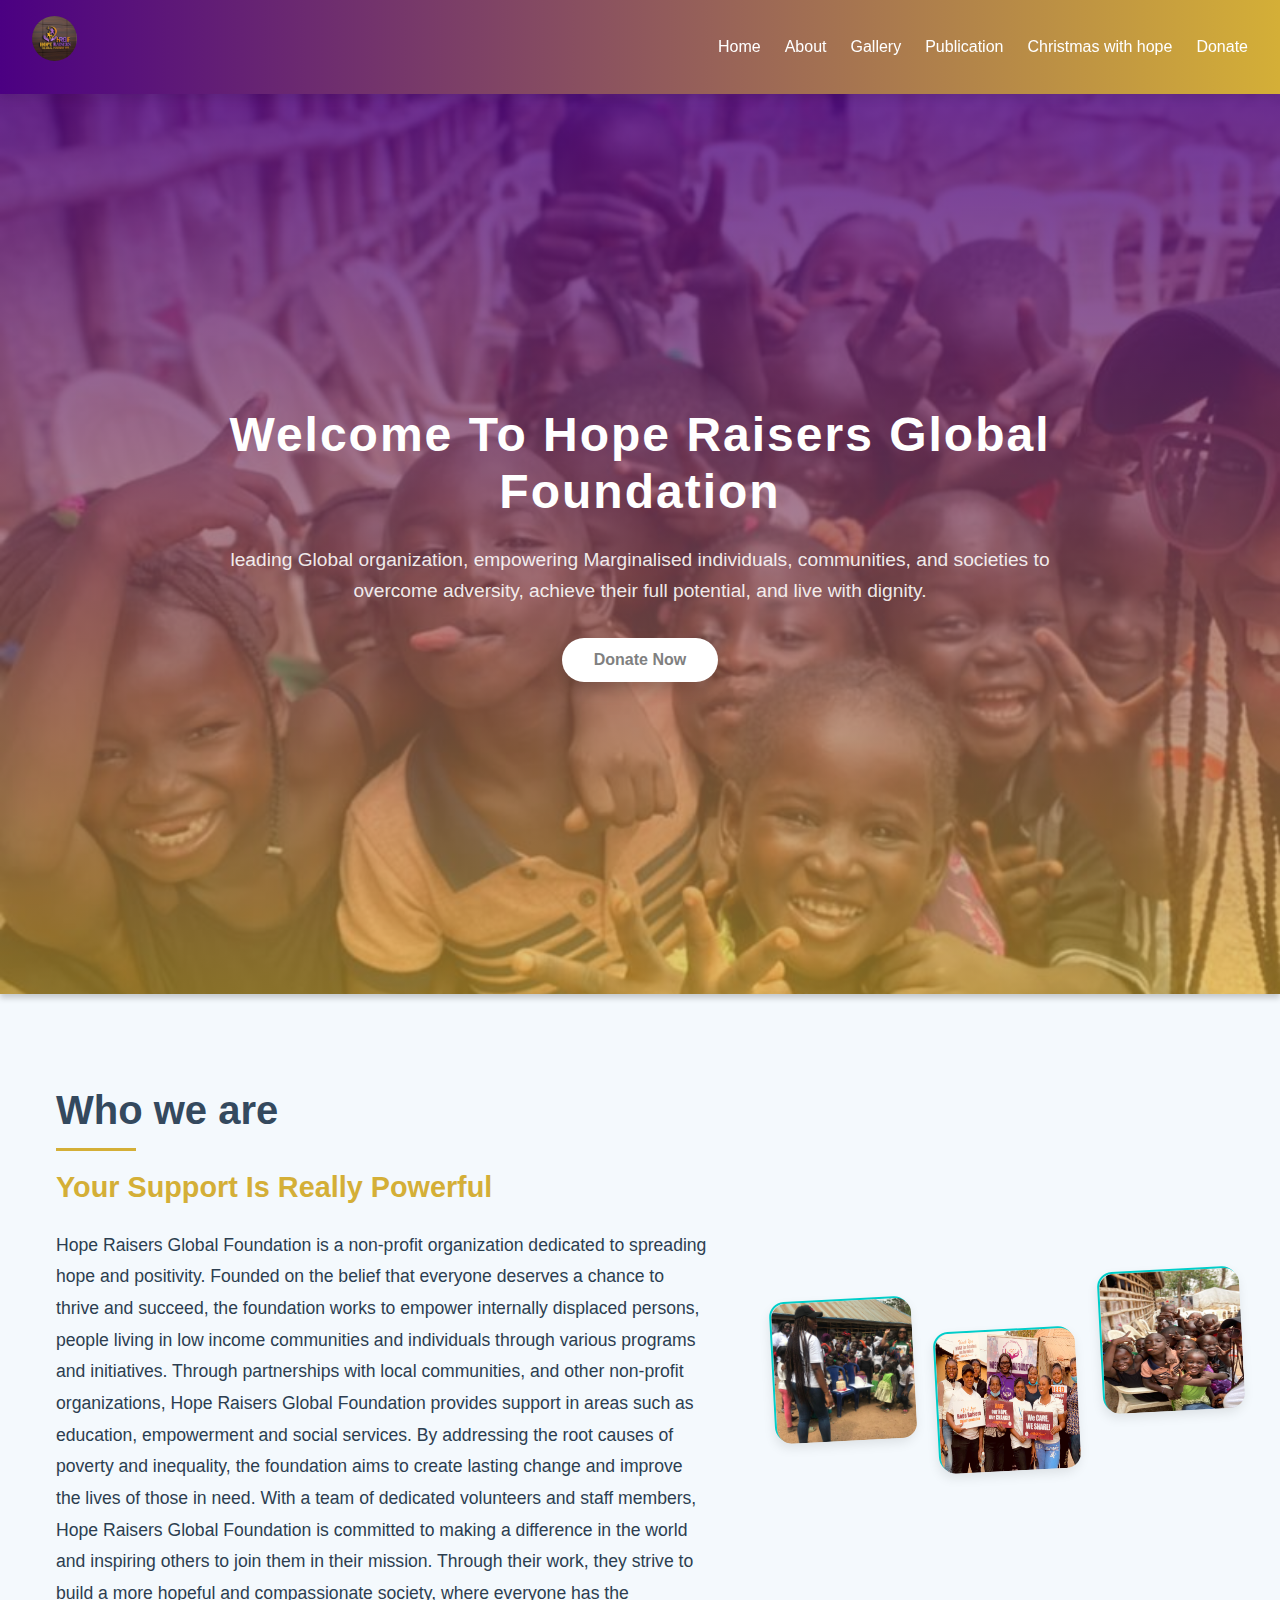
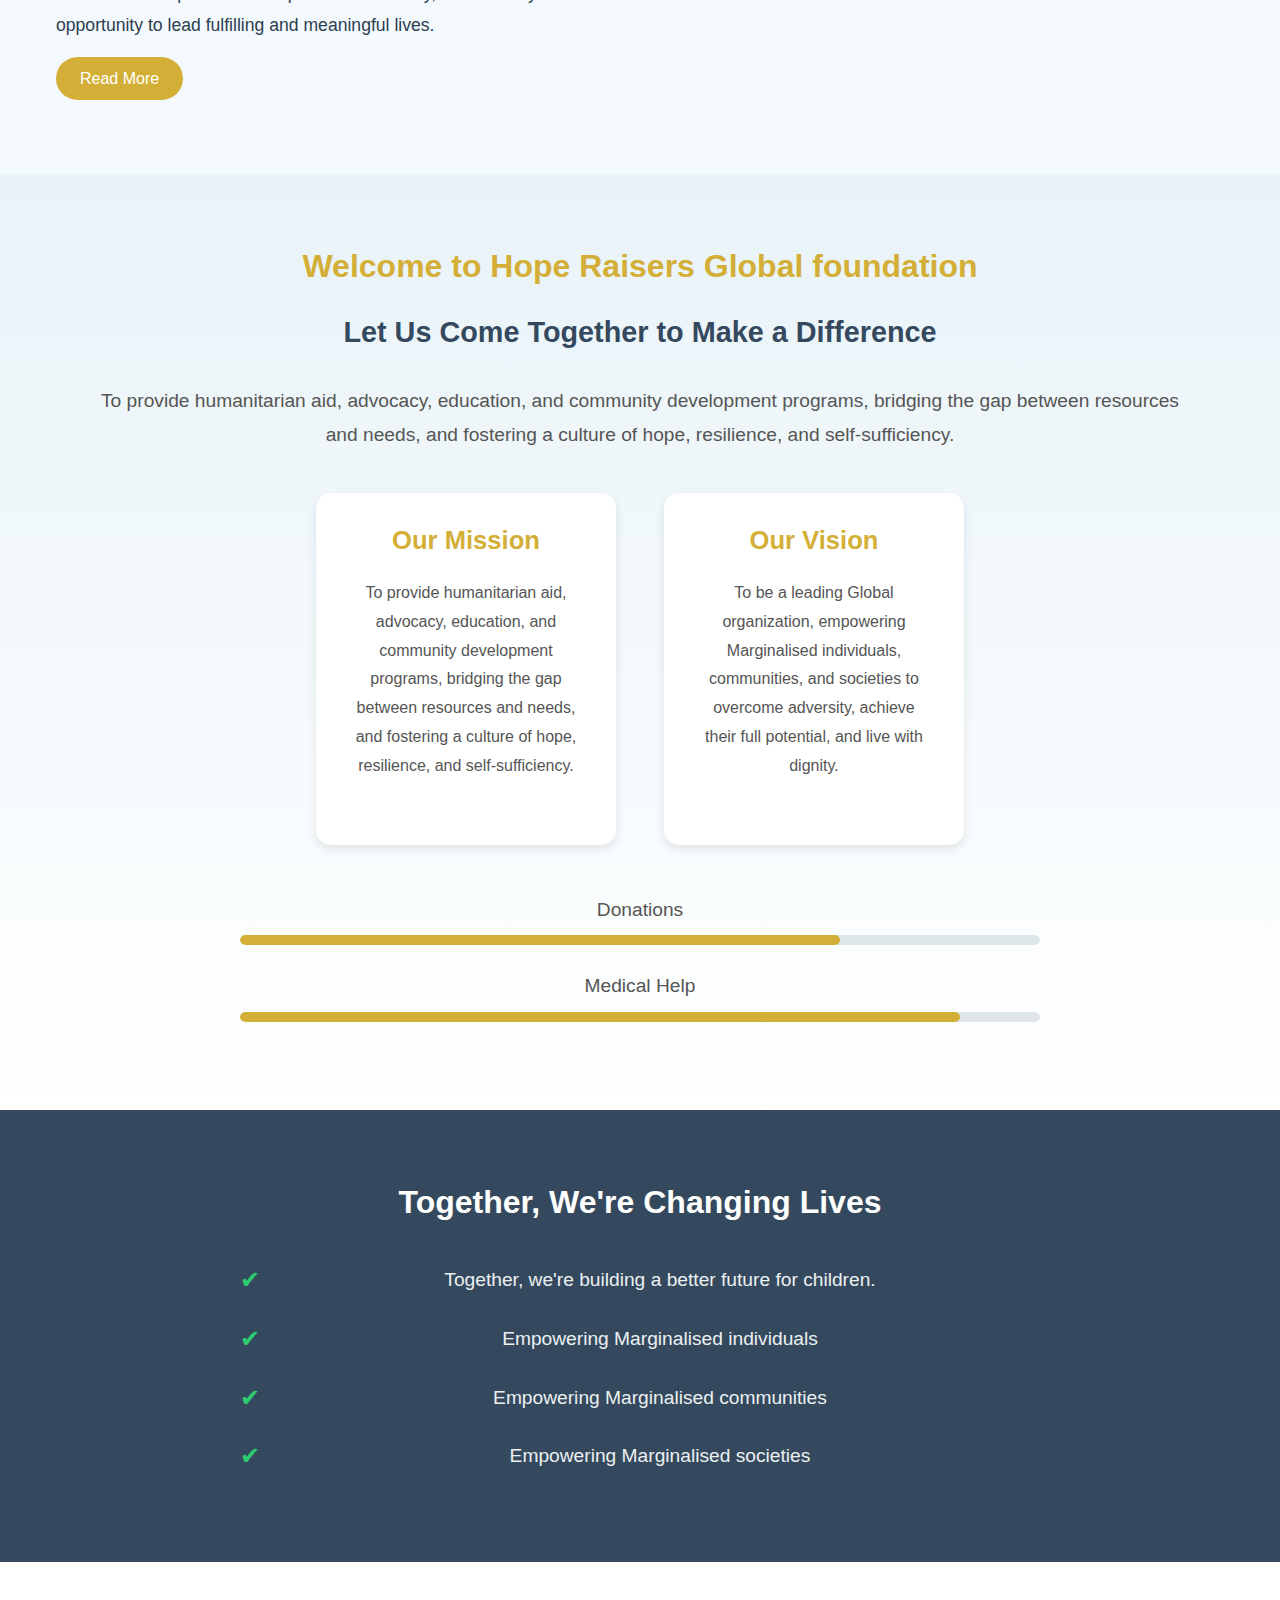
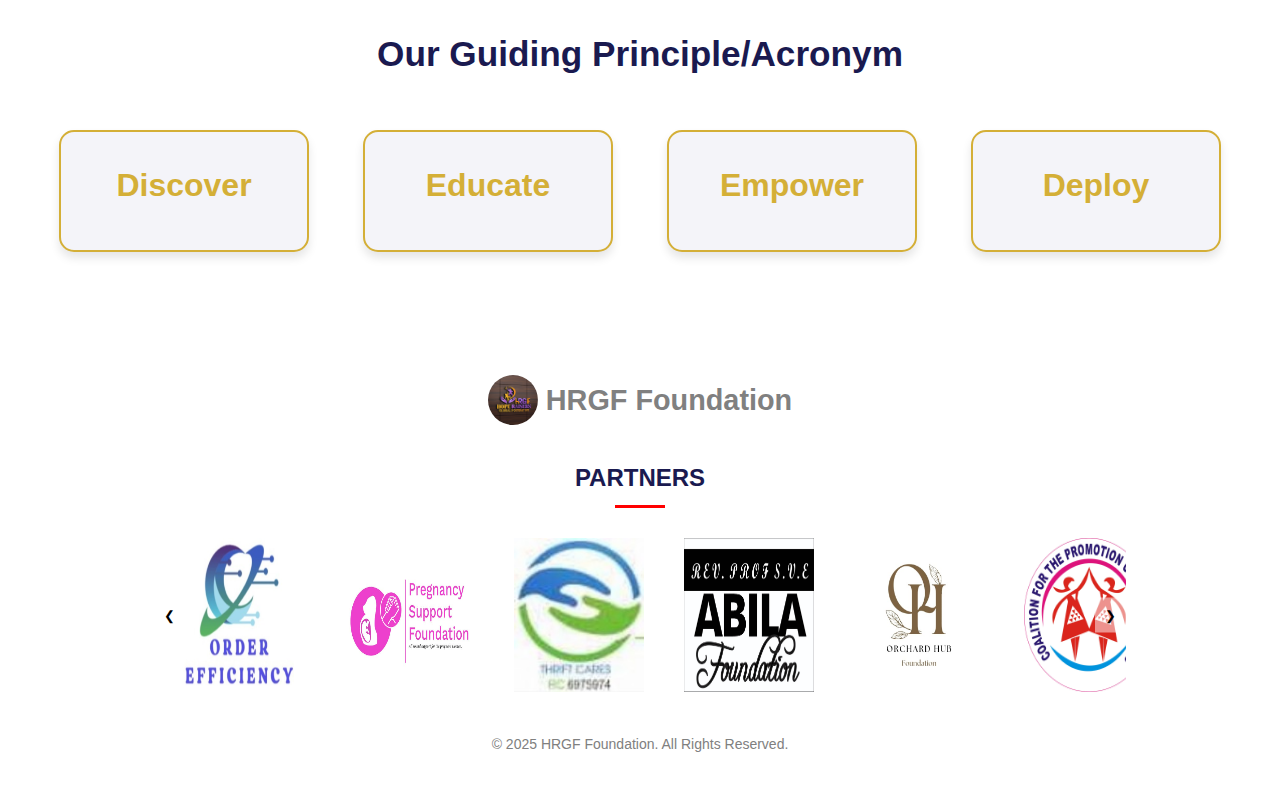
<file: index.html>
<!DOCTYPE html>
<html lang="en">
<head>
    <meta charset="UTF-8">
    <meta name="viewport" content="width=device-width, initial-scale=1.0">
    <title>HRGF-FOUNDATION</title>
    <link rel="stylesheet" href="style.css">
    <style>
        .logo1 {
            width: 45px;
            height: 45px;
            border-radius: 50%;
        }
       

         /* Hero Section */
    .hero {
        display: flex;
        justify-content: center;
        align-items: center;
        text-align: center;
        height: 100vh;
        padding: 2rem;
        /* background-image: url('./images/hrg1.jpg'); */
        color: white;
        position: relative;
        overflow: hidden;
        background: linear-gradient(
        rgba(75, 0, 130, 0.8),  
        rgba(212, 175, 55, 0.6) 
    ), 
    url('./images/hrg3.jpg');      
    background-size: cover;     
    background-position: center; 
    color: white;              
    box-shadow: 0 4px 6px rgba(0, 0, 0, 0.2); 
    }
    
    /* Content Wrapper */
    .content {
        z-index: 1;
        max-width: 900px;
        padding: 1rem;
    }

    /* Hero Title */
    .hero h1 {
        font-size: 3rem;
        font-weight: bold;
        line-height: 1.2;
        text-transform: capitalize;
        letter-spacing: 2px;
        margin-bottom: 1.5rem;
        animation: fadeInDown 1s ease-in-out;
    }

    /* Hero Text */
    .hero p {
        font-size: 1.2rem;
        margin-bottom: 2rem;
        line-height: 1.6;
        color: rgba(255, 255, 255, 0.9);
        animation: fadeInUp 1.2s ease-in-out;
    }

    /* Buttons */
    .buttons {
        display: flex;
        gap: 1.5rem;
        justify-content: center;
    }

    .hero button {
        padding: 0.8rem 2rem;
        font-size: 1rem;
        border: none;
        border-radius: 25px;
        font-weight: bold;
        cursor: pointer;
        transition: all 0.3s ease;
        box-shadow: 0 8px 15px rgba(0, 0, 0, 0.2);
    }

    .primary-btn {
        background-color: white;
        color: #333;
    }

    .primary-btn:hover {
        background-color: yellow;
        transform: translateY(-3px);
        color: white;
    }

    .secondary-btn {
        background-color: white;
        color: #2575fc;
    }

    .secondary-btn:hover {
        background-color: #f4f4f4;
        transform: translateY(-3px);
    }

    /* Responsive Design */
    @media (max-width: 768px) {
        .hero h1 {
            font-size: 2rem;
            margin-bottom: 1rem;
        }

        .hero p {
            font-size: 1rem;
        }

        .buttons {
            flex-direction: column;
            gap: 1rem;
            align-items: center;
        }

        .hero button {
            width: 80%;
            max-width: 300px;
        }
    }

        /* Accent Shape */
        .hero::before {
            content: '';
            position: absolute;
            top: 50%;
            left: 50%;
            width: 800px;
            height: 800px;
            background: radial-gradient(circle, rgba(255, 255, 255, 0.2), transparent);
            transform: translate(-50%, -50%);
            border-radius: 50%;
            z-index: -1;
            animation: pulse 3s infinite;
        }

        /* Keyframes for Animations */
        @keyframes fadeInDown {
            from {
                opacity: 0;
                transform: translateY(-30px);
            }
            to {
                opacity: 1;
                transform: translateY(0);
            }
        }

        @keyframes fadeInUp {
            from {
                opacity: 0;
                transform: translateY(30px);
            }
            to {
                opacity: 1;
                transform: translateY(0);
            }
        }

        @keyframes pulse {
            0%, 100% {
                transform: translate(-50%, -50%) scale(1);
                opacity: 0.8;
            }
            50% {
                transform: translate(-50%, -50%) scale(1.1);
                opacity: 0.5;
            }
        }
       

        

        .footer {
            margin-top: 30px;
            font-size: 14px;
            color: gray;
        }

    </style>
</head>
<body>
    <!-- Nav Section -->
    <nav>
        <div class="logo"><img src="./images/Screenshot 2025-01-23 093557.png" class="logo1" alt="logo"></div>
        <div class="menu">
            <a href="./index.html">Home</a>
            <a href="./about.html">About</a>
            <a href="./gallery.html">Gallery</a>
            <a href="./publication.html">Publication</a>
            <a href="./christmas-with-hope.html">Christmas with hope</a>
            <a href="./donation.html">Donate</a>
        
        </div>
        <div class="hamburger" onclick="toggleMenu()">&#9776;</div>
    </nav>  

    <section class="hero">
        <div class="content">
            <h1>Welcome to Hope Raisers Global foundation</h1>
            <p>
               leading Global organization, empowering Marginalised individuals, communities, and societies to overcome adversity, achieve their full potential, and live with dignity.
            </p>
            <div class="buttons">
                <button class="primary-btn"><a href="./donation.html" style="text-decoration: none; color: gray;">Donate Now</a></button>
            </div>
        </div>
    </section>

   <!-- About Us Section -->
    <div class="about-section">
        <div class="about-container">
            <!-- About Text -->
            <div class="about-text">
                <h2>Who we are</h2>
                <h3>Your Support Is Really Powerful</h3>
                <p>
                 Hope Raisers Global Foundation is a non-profit organization dedicated to spreading hope and positivity. Founded on the belief that everyone deserves a chance to thrive and succeed, the foundation works to empower internally displaced persons, people living in low income communities and individuals through various programs and initiatives.
                 Through partnerships with local communities,  and other non-profit organizations, Hope Raisers Global Foundation provides support in areas such as education, empowerment and social services. By addressing the root causes of poverty and inequality, the foundation aims to create lasting change and improve the lives of those in need.
                 With a team of dedicated volunteers and staff members, Hope Raisers Global Foundation is committed to making a difference in the world and inspiring others to join them in their mission. Through their work, they strive to build a more hopeful and compassionate society, where everyone has the opportunity to lead fulfilling and meaningful lives.
                </p>
                <a href="./about.html" class="read-more-btn">Read More</a>
            </div>

            <!-- About Images -->
            <div class="about-images">
                <div class="image-box"><img src="./images/hrg1.jpg" alt=""></div>
                <div class="image-box"><img src="./images/hrg2.jpg" alt=""></div>
                <div class="image-box"><img src="./images/hrg3.jpg" alt=""></div>
            </div>
        </div>
    </div>


    <!-- Mission Section -->
<section class="mission-section">
    <div class="container">
        <h2>Welcome to Hope Raisers Global foundation</h2>
        <h3>Let Us Come Together to Make a Difference</h3>
        <p>
         To provide humanitarian aid, advocacy, education, and community development programs, bridging the gap between resources and needs, and fostering a culture of hope, resilience, and self-sufficiency.
        </p>
        <div class="row">
            <div class="col">
                <h4>Our Mission</h4>
                <p>To provide humanitarian aid, advocacy, education, and community development programs, bridging the gap between resources and needs, and fostering a culture of hope, resilience, and self-sufficiency.</p>
            </div>
            <div class="col">
                <h4>Our Vision</h4>
                <p>To be a leading Global organization, empowering Marginalised individuals, communities, and societies to overcome adversity, achieve their full potential, and live with dignity.</p>
            </div>
        </div>
        <div class="progress-bars">
            <div class="progress">
                <p>Donations</p>
                <div class="progress-bar">
                    <div class="progress-fill" style="width: 75%;"></div>
                </div>
            </div>
            <div class="progress">
                <p>Medical Help</p>
                <div class="progress-bar">
                    <div class="progress-fill" style="width: 90%;"></div>
                </div>
            </div>
        </div>
    </div>
</section>

<!-- Facts Section -->
<section class="facts-section">
    <div class="container">
        <h3>Together, We're Changing Lives</h3>
        <ul class="facts-list">
            <li>Together, we're building a better future for children.</li>
            <li>Empowering Marginalised individuals</li>
            <li>Empowering Marginalised communities</li>
            <li>Empowering Marginalised societies</li>
        </ul>
    </div>
</section>

<!-- Fun Facts Section -->
<section class="fun-facts">
    <h3>Our Guiding Principle/Acronym </h3>
    <div class="facts-container">
        <div class="fact-item">
            <h4>Discover</h4>
            
        </div>
        <div class="fact-item">
            <h4>Educate </h4>
            
        </div>
        <div class="fact-item">
            <h4>Empower </h4>
           
        </div>
        <div class="fact-item">
            <h4>Deploy</h4>
            
        </div>
    </div>
</section>

<footer>
    <div class="footer-content">
        <div class="footer-logo">
            <img src="./images/Screenshot 2025-01-23 093557.png" alt="Logo">
            <span>HRGF Foundation</span>
        </div>
    </div>

    <div class="sponsors">
            <h3>Partners</h3>
            <div class="carousel-container">
                <button class="carousel-btn prev" onclick="moveSlide(-1)">&#10094;</button>
                <div class="carousel" id="carousel">
                    <img src="./images/hrg logos/imgg1.jpeg" alt="Sponsor 1">
                    <img src="./images/hrg logos/imgg10.jpeg" alt="Sponsor 2">
                    <img src="./images/hrg logos/imgg11.jpeg" alt="Sponsor 3">
                    <img src="./images/hrg logos/imgg12.jpeg" alt="Sponsor 4">
                    <img src="./images/hrg logos/imgg13.jpeg" alt="Sponsor 5">
                    <img src="./images/hrg logos/imgg14.jpeg" alt="Sponsor 6">
                    <img src="./images/hrg logos/imgg15.jpeg" alt="Sponsor 7">
                    <img src="./images/hrg logos/imgg16.jpeg" alt="Sponsor 8">
                    <img src="./images/hrg logos/imgg17.jpg" alt="Sponsor 9">
                    <img src="./images/hrg logos/imgg2.jpeg" alt="Sponsor 15">
                    <img src="./images/hrg logos/imgg23.jpeg" alt="Sponsor 16">
                    <img src="./images/hrg logos/imgg4.jpeg" alt="Sponsor 17">
                    <img src="./images/hrg logos/imgg5.jpeg" alt="Sponsor 18">
                    <img src="./images/hrg logos/imgg6.jpeg" alt="Sponsor 19">
                    <img src="./images/hrg logos/imgg7.jpeg" alt="Sponsor 20">
                    <img src="./images/hrg logos/imgg8.jpeg" alt="Sponsor 21">
                    <img src="./images/hrg logos/imgg9.jpeg" alt="Sponsor 22">
                </div>
                <button class="carousel-btn next" onclick="moveSlide(1)">&#10095;</button>
            </div>
        </div>

    <div class="footer">
        &copy; 2025 HRGF Foundation. All Rights Reserved.
    </div>
   
</footer>

    <script src="./script.js"></script>
</body>
</html>
</file>
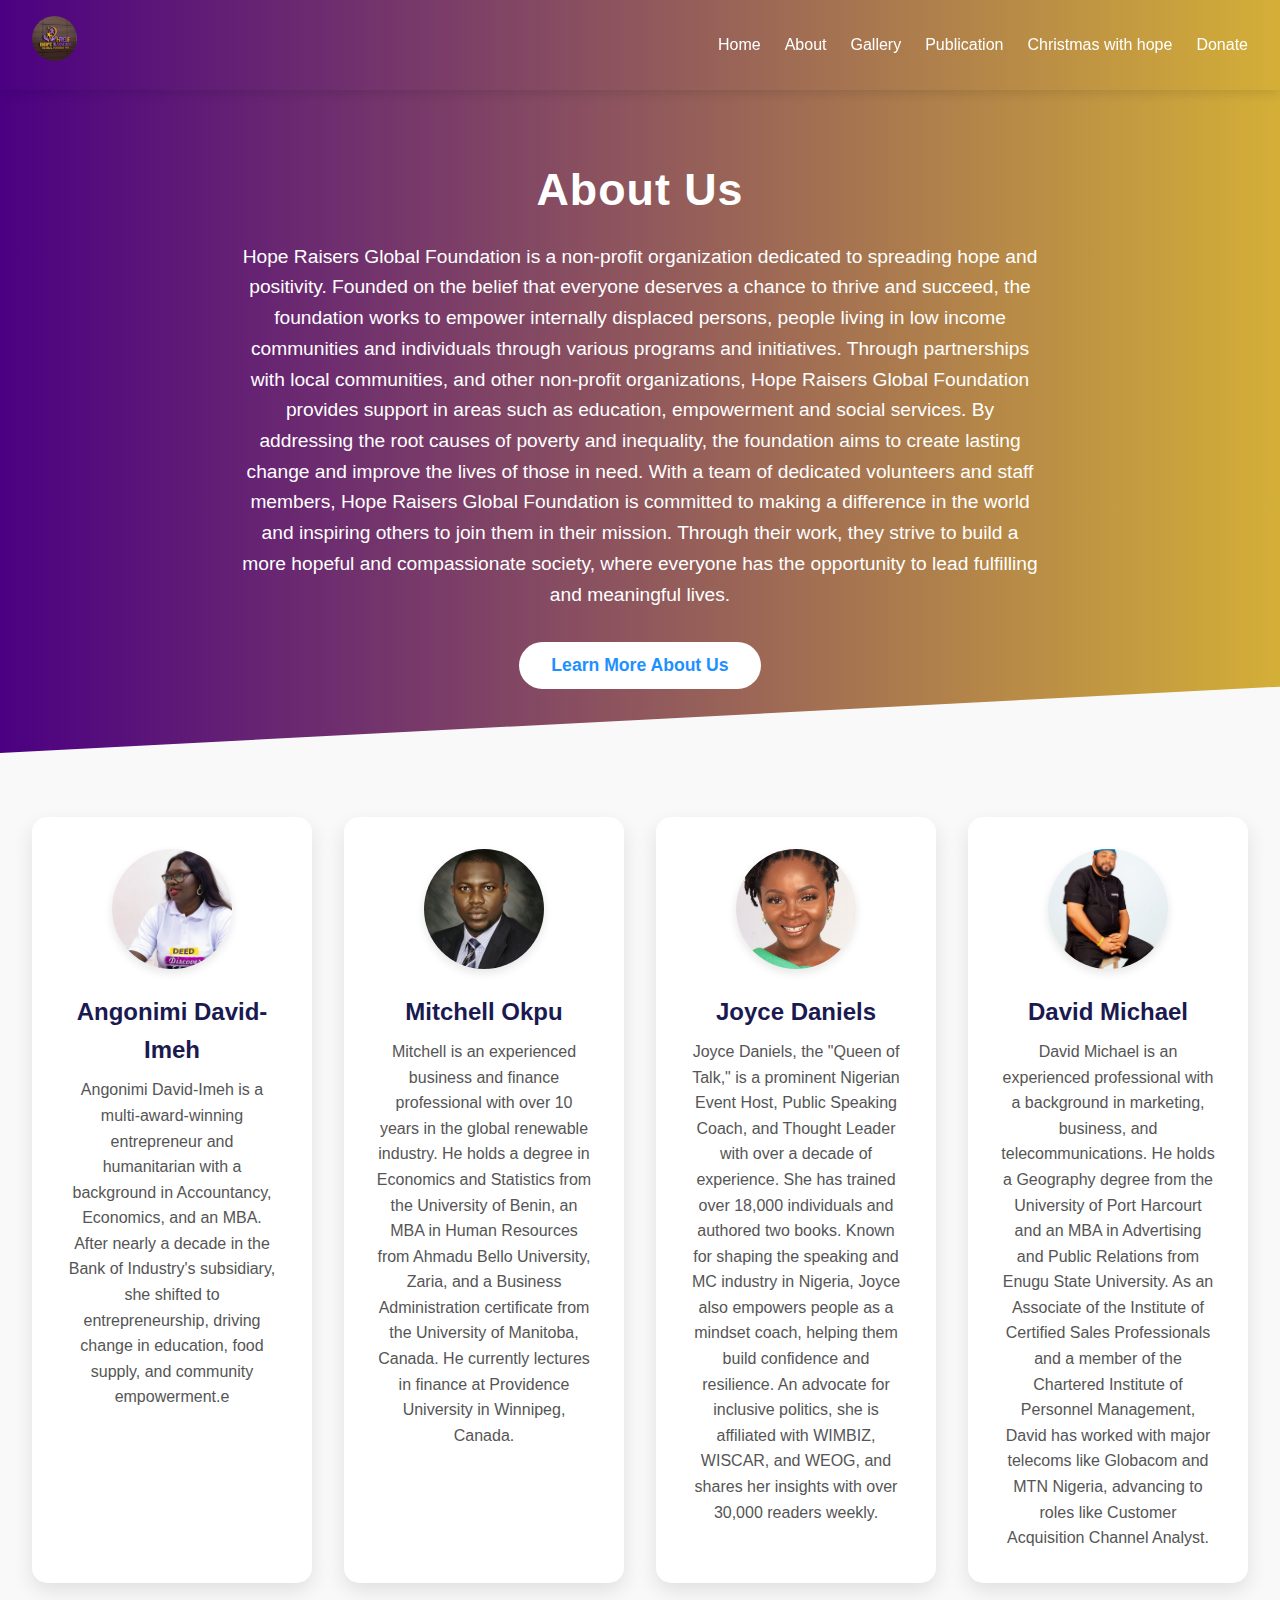
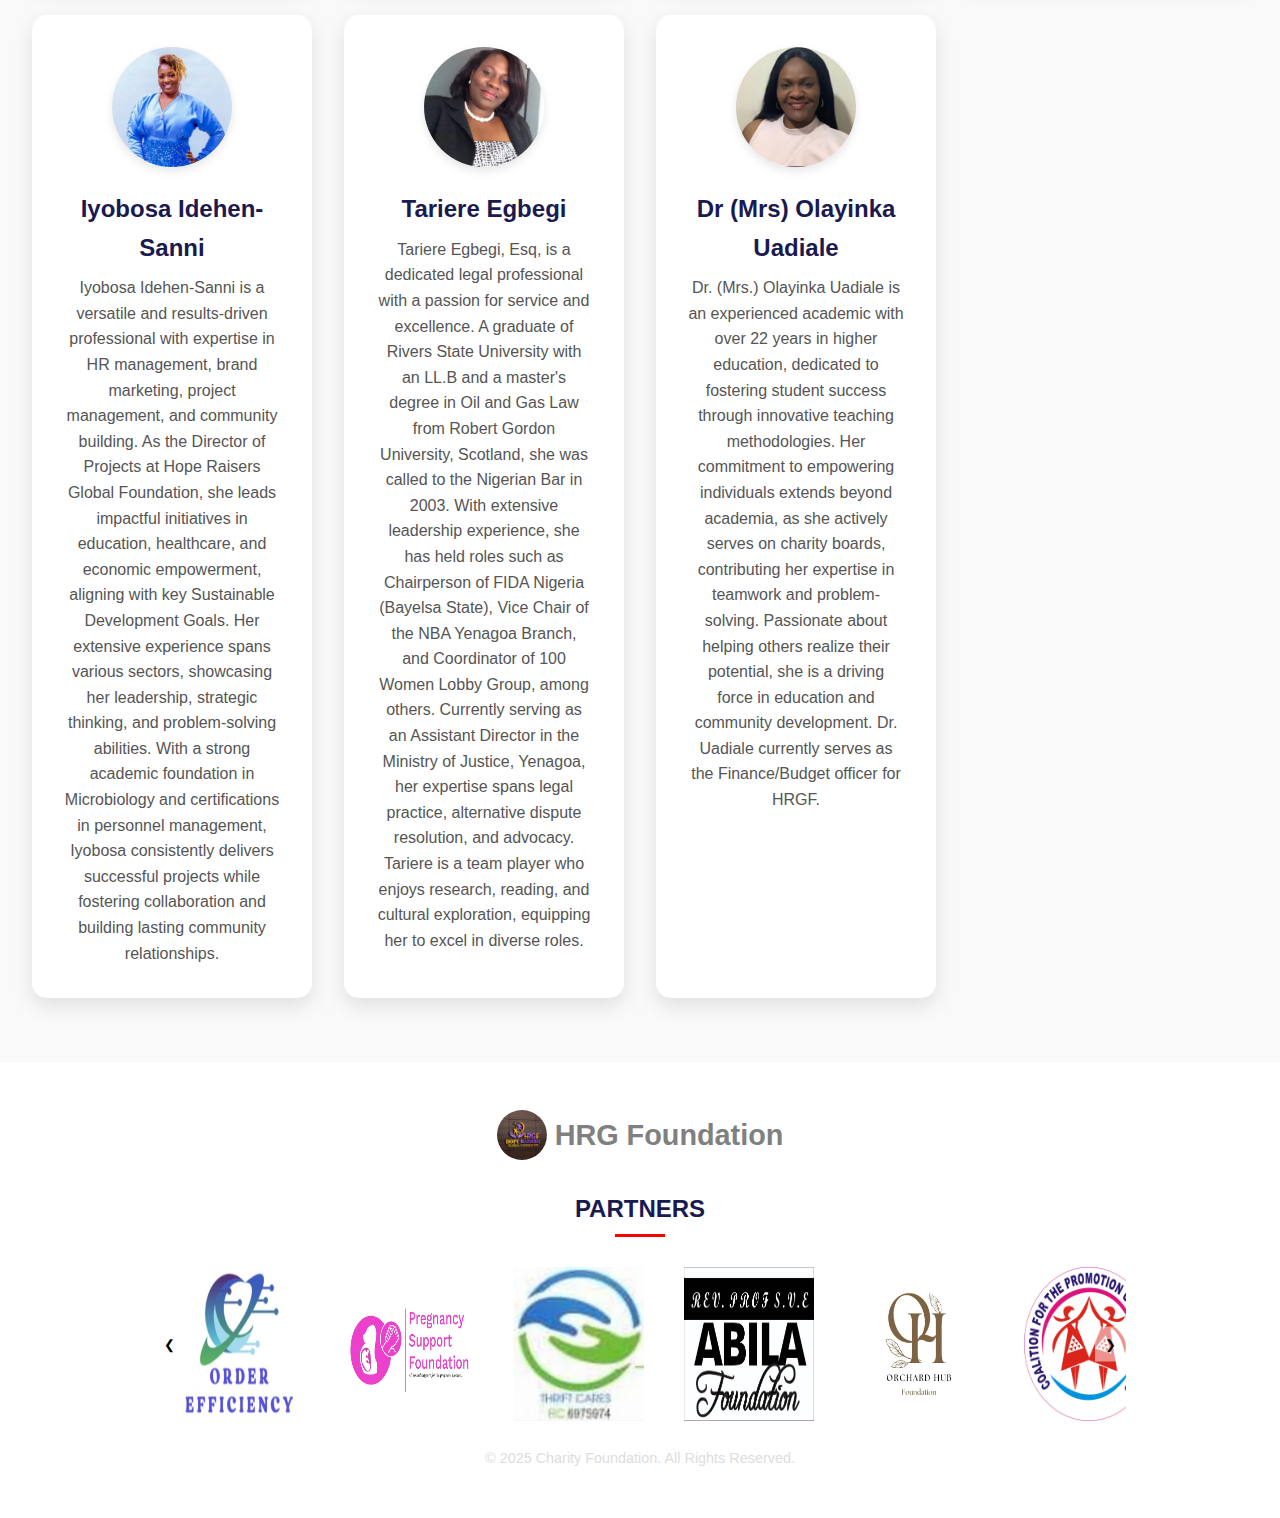
<file: about.html>
<!DOCTYPE html>
<html lang="en">
<head>
    <meta charset="UTF-8">
    <meta name="viewport" content="width=device-width, initial-scale=1.0">
    <title>About Us Section</title>
    <link rel="stylesheet" href="style.css">
    <style>
        /* Global Reset */
        * {
            margin: 0;
            padding: 0;
            box-sizing: border-box;
        }

        body {
            font-family: 'Poppins', sans-serif;
            line-height: 1.6;
            background-color: #f9f9f9;
            color: #333;
            overflow-x: hidden;
        }

        /* Navbar Styling */
        .logo1 {
            width: 45px;
            height: 45px;
            border-radius: 50%;
        }

        /* About Section Styling */
        .about {
            padding: 4rem 2rem;
            background: linear-gradient(90deg, #4b0082, #d4af37); /* Purple to Gold */
            color: white; /* Text color for contrast */
            box-shadow: 0 4px 6px rgba(0, 0, 0, 0.2);   
            color: white;
            clip-path: polygon(0 0, 100% 0, 100% 90%, 0 100%);
            text-align: center;
            position: relative;
        }

        .about::after {
            content: '';
            position: absolute;
            bottom: -50px;
            left: 50%;
            transform: translateX(-50%);
            width: 80px;
            height: 80px;
            background: white;
            border-radius: 50%;
            z-index: 1;
        }

        .about h2 {
            font-size: 2.8rem;
            margin-bottom: 1rem;
            letter-spacing: 1px;
        }

        .about p {
            font-size: 1.2rem;
            margin-bottom: 2rem;
            max-width: 800px;
            margin-left: auto;
            margin-right: auto;
        }

        .about button {
            padding: 0.8rem 2rem;
            background-color: white;
            color: #1E90FF;
            border: none;
            border-radius: 30px;
            font-size: 1.1rem;
            font-weight: bold;
            cursor: pointer;
            transition: transform 0.3s, background-color 0.3s;
        }

        .about button:hover {
            background-color: #fff;
            transform: scale(1.05);
        }

        /* Founders Section Styling */
        .founders {
            padding: 4rem 2rem;
            display: grid;
            grid-template-columns: repeat(auto-fit, minmax(250px, 1fr));
            gap: 2rem;
            background: #f9f9f9;
        }

        .founder {
            background: white;
            border-radius: 15px;
            box-shadow: 0 8px 20px rgba(0, 0, 0, 0.1);
            text-align: center;
            padding: 2rem;
            transition: transform 0.3s, box-shadow 0.3s;
        }

        .founder:hover {
            transform: translateY(-10px);
            box-shadow: 0 12px 25px rgba(0, 0, 0, 0.2);
        }

        .founder img {
            width: 120px;
            height: 120px;
            border-radius: 50%;
            margin-bottom: 1rem;
            object-fit: cover;
            box-shadow: 0 4px 10px rgba(0, 0, 0, 0.1);
        }

        .founder h3 {
            font-size: 1.5rem;
            margin-bottom: 0.5rem;
        }

        .founder p {
            font-size: 1rem;
            color: #555;
        }
    </style>
</head>
<body>

<!-- Navbar -->
<nav>
    <div class="logo"><img src="./images/Screenshot 2025-01-23 093557.png" class="logo1" alt="logo"></div>
    <div class="menu">
        <a href="./index.html">Home</a>
        <a href="./about.html">About</a>
        <a href="./gallery.html">Gallery</a>
        <a href="./publication.html">Publication</a>
        <a href="./christmas-with-hope.html">Christmas with hope</a>
        <a href="./donation.html">Donate</a>
      
    </div>
    <div class="hamburger" onclick="toggleMenu()">&#9776;</div>
</nav>  

<!-- About Section -->
<section class="about">
    <h2>About Us</h2>
    <p>
        Hope Raisers Global Foundation is a non-profit organization dedicated to spreading hope and positivity. Founded on the belief that everyone deserves a chance to thrive and succeed, the foundation works to empower internally displaced persons, people living in low income communities and individuals through various programs and initiatives.
        Through partnerships with local communities,  and other non-profit organizations, Hope Raisers Global Foundation provides support in areas such as education, empowerment and social services. By addressing the root causes of poverty and inequality, the foundation aims to create lasting change and improve the lives of those in need.
        With a team of dedicated volunteers and staff members, Hope Raisers Global Foundation is committed to making a difference in the world and inspiring others to join them in their mission. Through their work, they strive to build a more hopeful and compassionate society, where everyone has the opportunity to lead fulfilling and meaningful lives.
    </p>
    <button>Learn More About Us</button>
</section>

<!-- Founders Section -->
<section class="founders">
    <div class="founder">
        <img src="./images/frg founder.jpg" alt="Founder 1">
        <h3>Angonimi David-Imeh</h3>
        <p>Angonimi David-Imeh is a multi-award-winning entrepreneur and humanitarian with a background in Accountancy, Economics, and an MBA. After nearly a decade in the Bank of Industry's subsidiary, she shifted to entrepreneurship, driving change in education, food supply, and community empowerment.e</p>
    </div>
    <div class="founder">
        <img src="./images/hrgfounder2.png" alt="Founder 2">
        <h3>Mitchell Okpu</h3>
        <p>Mitchell is an experienced business and finance professional with over 10 years in the global renewable industry. He holds a degree in Economics and Statistics from the University of Benin, an MBA in Human Resources from Ahmadu Bello University, Zaria, and a Business Administration certificate from the University of Manitoba, Canada. He currently lectures in finance at Providence University in Winnipeg, Canada.        </p>
    </div>
    <div class="founder">
        <img src="./images/hrgfounder3.png" alt="Founder 3">
        <h3>Joyce Daniels</h3>
        <p>Joyce Daniels, the "Queen of Talk," is a prominent Nigerian Event Host, Public Speaking Coach, and Thought Leader with over a decade of experience. She has trained over 18,000 individuals and authored two books. Known for shaping the speaking and MC industry in Nigeria, Joyce also empowers people as a mindset coach, helping them build confidence and resilience. An advocate for inclusive politics, she is affiliated with WIMBIZ, WISCAR, and WEOG, and shares her insights with over 30,000 readers weekly.</p>
    </div>
    <div class="founder">
        <img src="./images/hrgfounder4.png" alt="Founder 4">
        <h3>David Michael</h3>
        <p>David Michael is an experienced professional with a background in marketing, business, and telecommunications. He holds a Geography degree from the University of Port Harcourt and an MBA in Advertising and Public Relations from Enugu State University. As an Associate of the Institute of Certified Sales Professionals and a member of the Chartered Institute of Personnel Management, David has worked with major telecoms like Globacom and MTN Nigeria, advancing to roles like Customer Acquisition Channel Analyst.</p>
    </div>
    <div class="founder">
        <img src="./images/hrgfounder5.png" alt="Founder 5">
        <h3>Iyobosa Idehen-Sanni</h3>
        <p>Iyobosa Idehen-Sanni is a versatile and results-driven professional with expertise in HR management, brand marketing, project management, and community building. As the Director of Projects at Hope Raisers Global Foundation, she leads impactful initiatives in education, healthcare, and economic empowerment, aligning with key Sustainable Development Goals. Her extensive experience spans various sectors, showcasing her leadership, strategic thinking, and problem-solving abilities. With a strong academic foundation in Microbiology and certifications in personnel management, Iyobosa consistently delivers successful projects while fostering collaboration and building lasting community relationships.</p>
    </div>
    <div class="founder">
        <img src="./images/hrgfounder6.png" alt="Founder 6">
        <h3>Tariere Egbegi</h3>
        <p>Tariere Egbegi, Esq, is a dedicated legal professional with a passion for service and excellence. A graduate of Rivers State University with an LL.B and a master's degree in Oil and Gas Law from Robert Gordon University, Scotland, she was called to the Nigerian Bar in 2003. With extensive leadership experience, she has held roles such as Chairperson of FIDA Nigeria (Bayelsa State), Vice Chair of the NBA Yenagoa Branch, and Coordinator of 100 Women Lobby Group, among others. Currently serving as an Assistant Director in the Ministry of Justice, Yenagoa, her expertise spans legal practice, alternative dispute resolution, and advocacy. Tariere is a team player who enjoys research, reading, and cultural exploration, equipping her to excel in diverse roles.</p>
    </div>
    <div class="founder">
        <img src="./images/hrgfounder7.png" alt="Founder 7">
        <h3>Dr (Mrs) Olayinka Uadiale</h3>
        <p>Dr. (Mrs.) Olayinka Uadiale is an experienced academic with over 22 years in higher education, dedicated to fostering student success through innovative teaching methodologies. Her commitment to empowering individuals extends beyond academia, as she actively serves on charity boards, contributing her expertise in teamwork and problem-solving. Passionate about helping others realize their potential, she is a driving force in education and community development. Dr. Uadiale currently serves as the Finance/Budget officer for HRGF.</p>
    </div>
</section>

<footer>
    <div class="footer-content">
        <div class="footer-logo">
            <img src="./images/Screenshot 2025-01-23 093557.png" alt="Logo">
            <span>HRG Foundation</span>
        </div>
    </div>

    <div class="sponsors">
        <h3>Partners</h3>
        <div class="carousel-container">
            <button class="carousel-btn prev" onclick="moveSlide(-1)">&#10094;</button>
            <div class="carousel" id="carousel">
                <img src="./images/hrg logos/imgg1.jpeg" alt="Sponsor 1">
                <img src="./images/hrg logos/imgg10.jpeg" alt="Sponsor 2">
                <img src="./images/hrg logos/imgg11.jpeg" alt="Sponsor 3">
                <img src="./images/hrg logos/imgg12.jpeg" alt="Sponsor 4">
                <img src="./images/hrg logos/imgg13.jpeg" alt="Sponsor 5">
                <img src="./images/hrg logos/imgg14.jpeg" alt="Sponsor 6">
                <img src="./images/hrg logos/imgg15.jpeg" alt="Sponsor 7">
                <img src="./images/hrg logos/imgg16.jpeg" alt="Sponsor 8">
                <img src="./images/hrg logos/imgg17.jpg" alt="Sponsor 9">
                <img src="./images/hrg logos/imgg2.jpeg" alt="Sponsor 15">
                <img src="./images/hrg logos/imgg23.jpeg" alt="Sponsor 16">
                <img src="./images/hrg logos/imgg4.jpeg" alt="Sponsor 17">
                <img src="./images/hrg logos/imgg5.jpeg" alt="Sponsor 18">
                <img src="./images/hrg logos/imgg6.jpeg" alt="Sponsor 19">
                <img src="./images/hrg logos/imgg7.jpeg" alt="Sponsor 20">
                <img src="./images/hrg logos/imgg8.jpeg" alt="Sponsor 21">
                <img src="./images/hrg logos/imgg9.jpeg" alt="Sponsor 22">
            </div>
            <button class="carousel-btn next" onclick="moveSlide(1)">&#10095;</button>
        </div>
    </div>



    <div class="copyright">
        &copy; 2025 Charity Foundation. All Rights Reserved.
    </div>
</footer>

<script src="./script.js"></script>

</body>
</html>
</file>
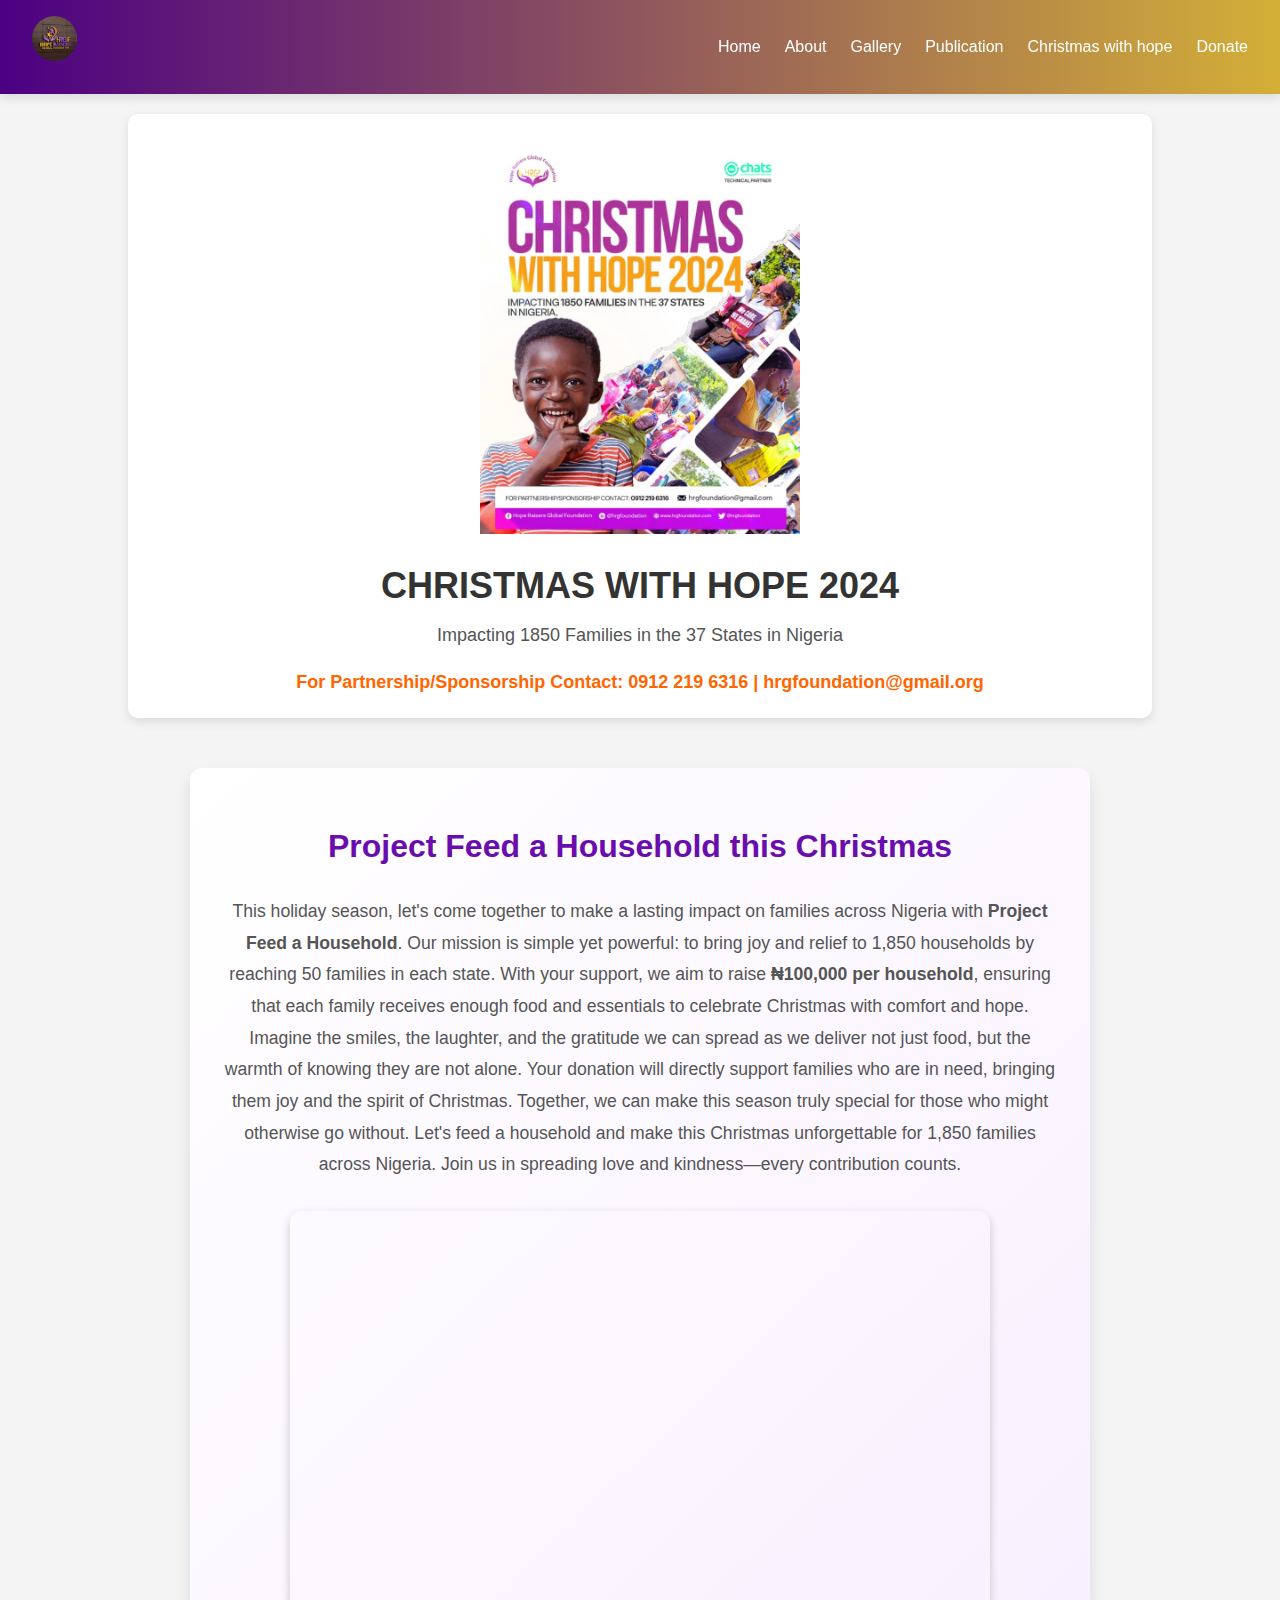
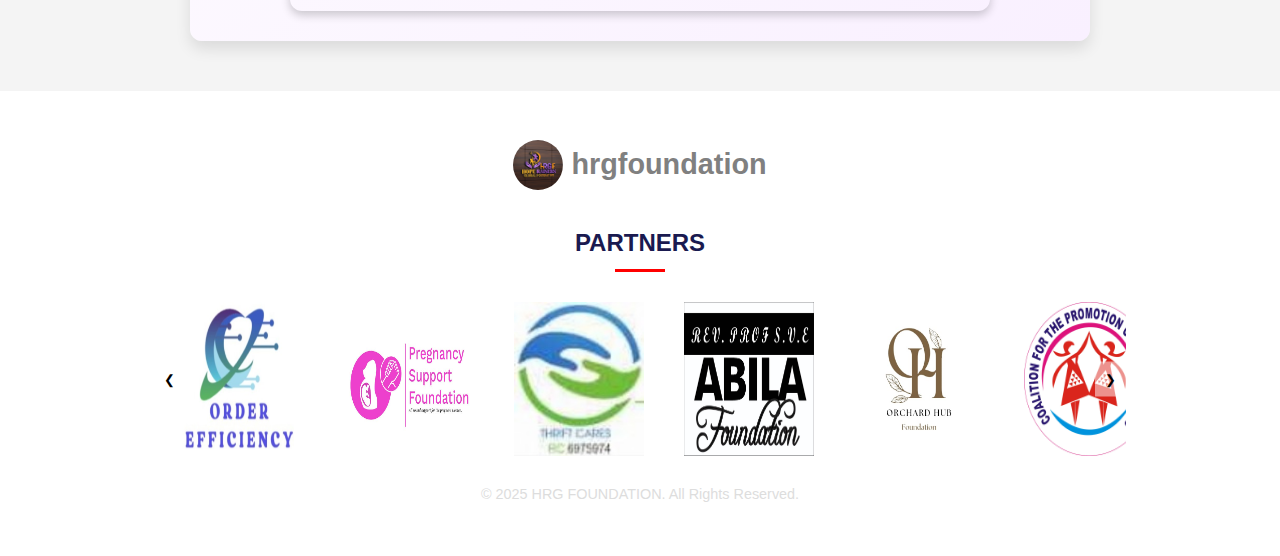
<file: christmas-with-hope.html>
<!DOCTYPE html>
<html lang="en">
<head>
    <meta charset="UTF-8">
    <meta name="viewport" content="width=device-width, initial-scale=1.0">
    <title>Christmas with Hope 2024</title>
    <link rel="stylesheet" href="style.css">
    <style>
        body {
            font-family: Arial, sans-serif;
            margin: 0;
            padding: 0;
            text-align: center;
            background-color: #f4f4f4;
        }

        .logo1 {
        width: 45px;
        height: 45px;
        border-radius: 50%;
    }
  
        .container {
            width: 80%;
            max-width: 1200px;
            margin: 20px auto;
            padding: 20px;
            background: white;
            box-shadow: 0px 4px 10px rgba(0, 0, 0, 0.1);
            border-radius: 10px;
        }
        .banner {
            width: 100%;
            height: 400px;
            overflow: hidden;
            border-radius: 10px;
            display: flex;
            align-items: center;
            justify-content: center;
        }
        .banner img {
            width: 100%;
            height: 100%;
            object-fit: contain;
            border-radius: 10px;
        }
        h1 {
            font-size: 36px;
            font-weight: bold;
            color: #333;
            margin-top: 20px;
        }
        p {
            font-size: 18px;
            color: #555;
        }
        .contact {
            font-size: 18px;
            font-weight: bold;
            color: #ff6600;
            margin-top: 15px;
        }
        .section {
            max-width: 900px;
            margin: 50px auto;
            padding: 30px;
            background: linear-gradient(to bottom right, #ffffff, #f9f0ff);
            box-shadow: 0 8px 15px rgba(0, 0, 0, 0.1);
            border-radius: 12px;
            text-align: center;
        }

        .section h1 {
            font-size: 2em;
            color: #6a0dad; /* Classic purple */
            margin-bottom: 20px;
        }

        .section p {
            font-size: 1.1em;
            color: #555;
            margin-bottom: 30px;
        }

        .video-container {
            display: flex;
            justify-content: center;
            align-items: center;
            margin-top: 20px;
        }

        iframe {
            width: 100%;
            max-width: 700px;
            height: 400px;
            border: none;
            border-radius: 12px;
            box-shadow: 0 4px 10px rgba(0, 0, 0, 0.2);
        }
       
    </style>
</head>
<body>

    <!-- Nav Section -->
    <nav>
        <div class="logo"><img src="./images/Screenshot 2025-01-23 093557.png" class="logo1" alt="logo"></div>
        <div class="menu">
            <a href="./index.html">Home</a>
            <a href="./about.html">About</a>
            <a href="./gallery.html">Gallery</a>
            <a href="./publication.html">Publication</a>
            <a href="./christmas-with-hope.html">Christmas with hope</a>
            <a href="./donation.html">Donate</a>
           
        </div>
        <div class="hamburger" onclick="toggleMenu()">&#9776;</div>
    </nav>  

    <div class="container">
        <div class="banner">
            <img src="./images/christmas with hope.jpeg" alt="Christmas with Hope 2024">
        </div>
        <h1>CHRISTMAS WITH HOPE 2024</h1>
        <p>Impacting 1850 Families in the 37 States in Nigeria</p>
        <p class="contact">For Partnership/Sponsorship Contact: 0912 219 6316 | hrgfoundation@gmail.org</p>
    </div>

    <div class="section">
        <h1>Project Feed a Household this Christmas</h1>
        <p>
            This holiday season, let's come together to make a lasting impact on families across Nigeria with <strong>Project Feed a Household</strong>. Our mission is simple yet powerful: to bring joy and relief to 1,850 households by reaching 50 families in each state. With your support, we aim to raise <strong>&#8358;100,000 per household</strong>, ensuring that each family receives enough food and essentials to celebrate Christmas with comfort and hope. Imagine the smiles, the laughter, and the gratitude we can spread as we deliver not just food, but the warmth of knowing they are not alone. Your donation will directly support families who are in need, bringing them joy and the spirit of Christmas. Together, we can make this season truly special for those who might otherwise go without. Let's feed a household and make this Christmas unforgettable for 1,850 families across Nigeria. Join us in spreading love and kindness—every contribution counts.
        </p>
        <div class="video-container">
            
            <iframe 
                src="https://www.youtube.com/embed/ziXBh4uDn5Y" 
                title="YouTube video player" 
                allow="accelerometer; autoplay; clipboard-write; encrypted-media; gyroscope; picture-in-picture; web-share" 
                allowfullscreen>
            </iframe>
        </div>
    </div>

    

    <footer>
        <div class="footer-content">
            <div class="footer-logo">
                <img src="./images/Screenshot 2025-01-23 093557.png" alt="Logo">
                <span>hrgfoundation</span>
            </div>  
        </div>

        <div class="sponsors">
            <h3>Partners</h3>
            <div class="carousel-container">
                <button class="carousel-btn prev" onclick="moveSlide(-1)">&#10094;</button>
                <div class="carousel" id="carousel">
                    <img src="./images/hrg logos/imgg1.jpeg" alt="Sponsor 1">
                    <img src="./images/hrg logos/imgg10.jpeg" alt="Sponsor 2">
                    <img src="./images/hrg logos/imgg11.jpeg" alt="Sponsor 3">
                    <img src="./images/hrg logos/imgg12.jpeg" alt="Sponsor 4">
                    <img src="./images/hrg logos/imgg13.jpeg" alt="Sponsor 5">
                    <img src="./images/hrg logos/imgg14.jpeg" alt="Sponsor 6">
                    <img src="./images/hrg logos/imgg15.jpeg" alt="Sponsor 7">
                    <img src="./images/hrg logos/imgg16.jpeg" alt="Sponsor 8">
                    <img src="./images/hrg logos/imgg17.jpg" alt="Sponsor 9">
                    <img src="./images/hrg logos/imgg2.jpeg" alt="Sponsor 15">
                    <img src="./images/hrg logos/imgg23.jpeg" alt="Sponsor 16">
                    <img src="./images/hrg logos/imgg4.jpeg" alt="Sponsor 17">
                    <img src="./images/hrg logos/imgg5.jpeg" alt="Sponsor 18">
                    <img src="./images/hrg logos/imgg6.jpeg" alt="Sponsor 19">
                    <img src="./images/hrg logos/imgg7.jpeg" alt="Sponsor 20">
                    <img src="./images/hrg logos/imgg8.jpeg" alt="Sponsor 21">
                    <img src="./images/hrg logos/imgg9.jpeg" alt="Sponsor 22">
                </div>
                <button class="carousel-btn next" onclick="moveSlide(1)">&#10095;</button>
            </div>
        </div>

        <div class="copyright">
            &copy; 2025 HRG FOUNDATION. All Rights Reserved.
        </div>
    </footer>



    <script src="./script.js"></script>
</body>
</html>
</file>
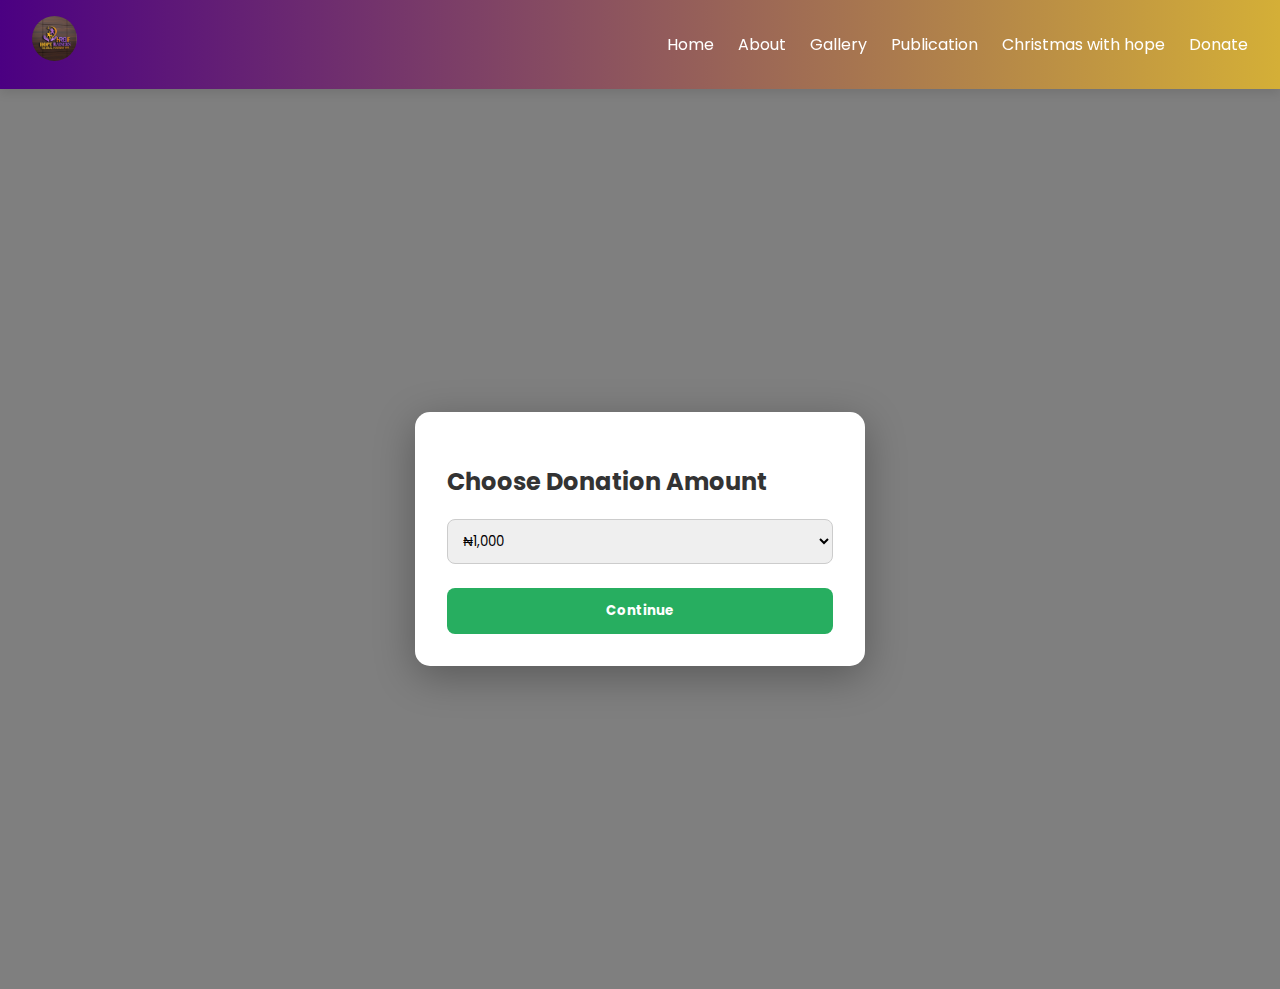
<file: donation.html>
<!DOCTYPE html>
<html lang="en">
<head>
  <meta charset="UTF-8" />
  <meta name="viewport" content="width=device-width, initial-scale=1.0" />
  <title>Donate Now</title>
  <link href="https://fonts.googleapis.com/css2?family=Poppins:wght@300;500;700&display=swap" rel="stylesheet">
  <style>
    * {
      box-sizing: border-box;
      font-family: 'Poppins', sans-serif;
    }

    body {
      margin: 0;
      background: linear-gradient(rgba(0,0,0,0.5), rgba(0,0,0,0.5)), url('https://images.unsplash.com/photo-1509099836639-18ba1795216d?auto=format&fit=crop&w=1470&q=80') no-repeat center center/cover;
     
     
      
      overflow: hidden;
      color: #fff;
    }
    .container {
      background: white;
      
      color: #333;
      width: 95%;
      max-width: 450px;
      padding: 2rem;
      border-radius: 15px;
      box-shadow: 0 10px 40px rgba(0, 0, 0, 0.3);
      position: relative;
    }
    .now {
      display: flex;
      justify-content: center;
      align-items: center;
      height: 100vh;
    }
    .step {
      display: none;
      animation: fade 0.5s ease-in-out;
    }
    .step.active {
      display: block;
    }
    .form-group {
      margin-bottom: 1.5rem;
    }
    .form-group input, .form-group select {
      width: 100%;
      padding: 0.7rem;
      border-radius: 8px;
      border: 1px solid #ccc;
    }
    button {
      padding: 0.8rem 1.5rem;
      background: #27ae60;
      color: white;
      border: none;
      border-radius: 8px;
      font-weight: bold;
      width: 100%;
      cursor: pointer;
      transition: 0.3s ease;
    }
    button:hover {
      background: #219150;
    }
    .animated-message {
      position: absolute;
      top: 10px;
      left: 50%;
      transform: translateX(-50%);
      color: #fff;
      font-size: 1rem;
      animation: fadeinout 9s infinite;
      text-align: center;
    }
    @keyframes fadeinout {
      0%, 100% {opacity: 0;}
      10%, 90% {opacity: 1;}
    }
    @keyframes fade {
      from {opacity: 0;}
      to {opacity: 1;}
    }
    .popup {
      display: none;
      position: fixed;
      top: 20px;
      right: 20px;
      background: #27ae60;
      color: white;
      padding: 1rem 1.5rem;
      border-radius: 12px;
      box-shadow: 0 5px 15px rgba(0,0,0,0.3);
      z-index: 999;
    }
    @media(max-width: 600px) {
      .container {
        padding: 1.5rem;
      }
    }

    nav {
    display: flex;
    justify-content: space-between;
    align-items: center;
    padding: 1rem 2rem;
    background: linear-gradient(90deg, #4b0082, #d4af37);
    color: white;
    position: sticky;
    top: 0;
    z-index: 1000;
    box-shadow: 0 4px 10px rgba(0, 0, 0, 0.1);
}

nav .logo {
    font-size: 1.8rem;
    font-weight: bold;
    letter-spacing: 2px;
}

nav .menu {
    display: flex;
    gap: 1.5rem;
}

nav .menu a {
    text-decoration: none;
    color: white;
    font-size: 1rem;
    transition: color 0.3s;
}

nav .menu a:hover {
    color: #FFD700;
}

nav .hamburger {
    display: none;
    font-size: 1.8rem;
    cursor: pointer;
}

img {
    width: 140px;
    height: 140px;
    border-radius: 15px;
}

.logo1 {
     width: 45px;
    height: 45px;
    border-radius: 50%;
}


@media (max-width: 768px) {
    nav .menu {
        display: none;
        flex-direction: column;
        background: linear-gradient(90deg, #4b0082, #d4af37);
        position: absolute;
        top: 100%;
        right: 0;
        left: 0;
        padding: 10px;
        text-align: center;
    }

    nav .menu.active {
        display: flex;
    }

    nav .hamburger {
        display: block;
    }
}


  </style>
</head>
<body>

  <nav>
    <div class="logo"><img src="./images/Screenshot 2025-01-23 093557.png" class="logo1" alt="logo"></div>
    <div class="menu">
        <a href="./index.html">Home</a>
        <a href="./about.html">About</a>
        <a href="./gallery.html">Gallery</a>
        <a href="./publication.html">Publication</a>
        <a href="./christmas-with-hope.html">Christmas with hope</a>
        <a href="./donation.html">Donate</a>
    
    </div>
    <div class="hamburger" onclick="toggleMenu()">&#9776;</div>
 </nav>


 <div class="animated-message" id="message"></div>
  <div class="popup" id="popup">Thank you for donating! 💖</div>
 <div class="now">
  
  <div class="container">
    <!-- Step 1 -->
    <div class="step active" id="step1">
      <h2>Choose Donation Amount</h2>
      <div class="form-group">
        <select id="amount">
          <option value="1000">₦1,000</option>
          <option value="5000">₦5,000</option>
          <option value="10000">₦10,000</option>
          <option value="custom">Custom Amount</option>
        </select>
      </div>
      <div class="form-group" id="customAmountField" style="display:none;">
        <input type="number" id="customAmount" placeholder="Enter Amount" />
      </div>
      <button onclick="nextStep(1)">Continue</button>
    </div>

    <!-- Step 2 -->
    <div class="step" id="step2">
      <h2>Your Information</h2>
      <div class="form-group">
        <input type="text" id="name" placeholder="Your Name" required>
      </div>
      <div class="form-group">
        <input type="email" id="email" placeholder="Your Email" required>
      </div>
      <button onclick="nextStep(2)">Continue</button>
    </div>

    <!-- Step 3 -->
    <div class="step" id="step3">
      <h2>Transfer to this Account</h2>
      <p><strong>Account Number:</strong> 1019862435</p>
      <p><strong>Bank:</strong> Zenith Bank</p>
      <p><strong>Account Name:</strong> Hope Raisers Global Foundation</p>
      <p><strong>Account Number:</strong>5074507402</p>
      <p><strong>Currency: </strong> USD</p>
      <p><strong>Bank: </strong> Zenith Bank PLC</p>
      <button onclick="nextStep(3)">I Have Transferred</button>
    </div>

    <!-- Step 4 -->
    <div class="step" id="step4">
      <h2>You're Awesome!</h2>
      <p>Redirecting you to WhatsApp to send your receipt...</p>
    </div>
  </div>
 </div>
  <script>
    let currentStep = 1;

    const messages = [
      "Your donation saves lives",
      "Be the reason someone smiles today",
      "Giving is not just about making a donation..."
    ];
    let msgIndex = 0;
    const messageEl = document.getElementById('message');

    function rotateMessages() {
      messageEl.textContent = messages[msgIndex];
      msgIndex = (msgIndex + 1) % messages.length;
    }
    setInterval(rotateMessages, 3000);
    rotateMessages();

    document.getElementById('amount').addEventListener('change', function() {
      if (this.value === 'custom') {
        document.getElementById('customAmountField').style.display = 'block';
      } else {
        document.getElementById('customAmountField').style.display = 'none';
      }
    });

    function nextStep(step) {
      document.getElementById(`step${step}`).classList.remove('active');
      const next = step + 1;
      document.getElementById(`step${next}`).classList.add('active');

      if (step === 3) {
        showPopup();
        const name = document.getElementById('name').value;
        const amountSelect = document.getElementById('amount').value;
        const customAmount = document.getElementById('customAmount').value;
        const finalAmount = (amountSelect === 'custom') ? customAmount : amountSelect;

        setTimeout(() => {
          window.location.href = `https://wa.me/2348032011733?text=Hi,%20I've%20donated%20₦${finalAmount}%20to%20Hope%20Raisers%20Foundation.%20Please%20find%20attached%20my%20payment%20receipt.`;
        }, 2000);
      }
    }

    function showPopup() {
      const popup = document.getElementById('popup');
      popup.style.display = 'block';
      setTimeout(() => popup.style.display = 'none', 3000);
    }
  </script>
  <script src="./script.js"></script>
</body>
</html>
</file>
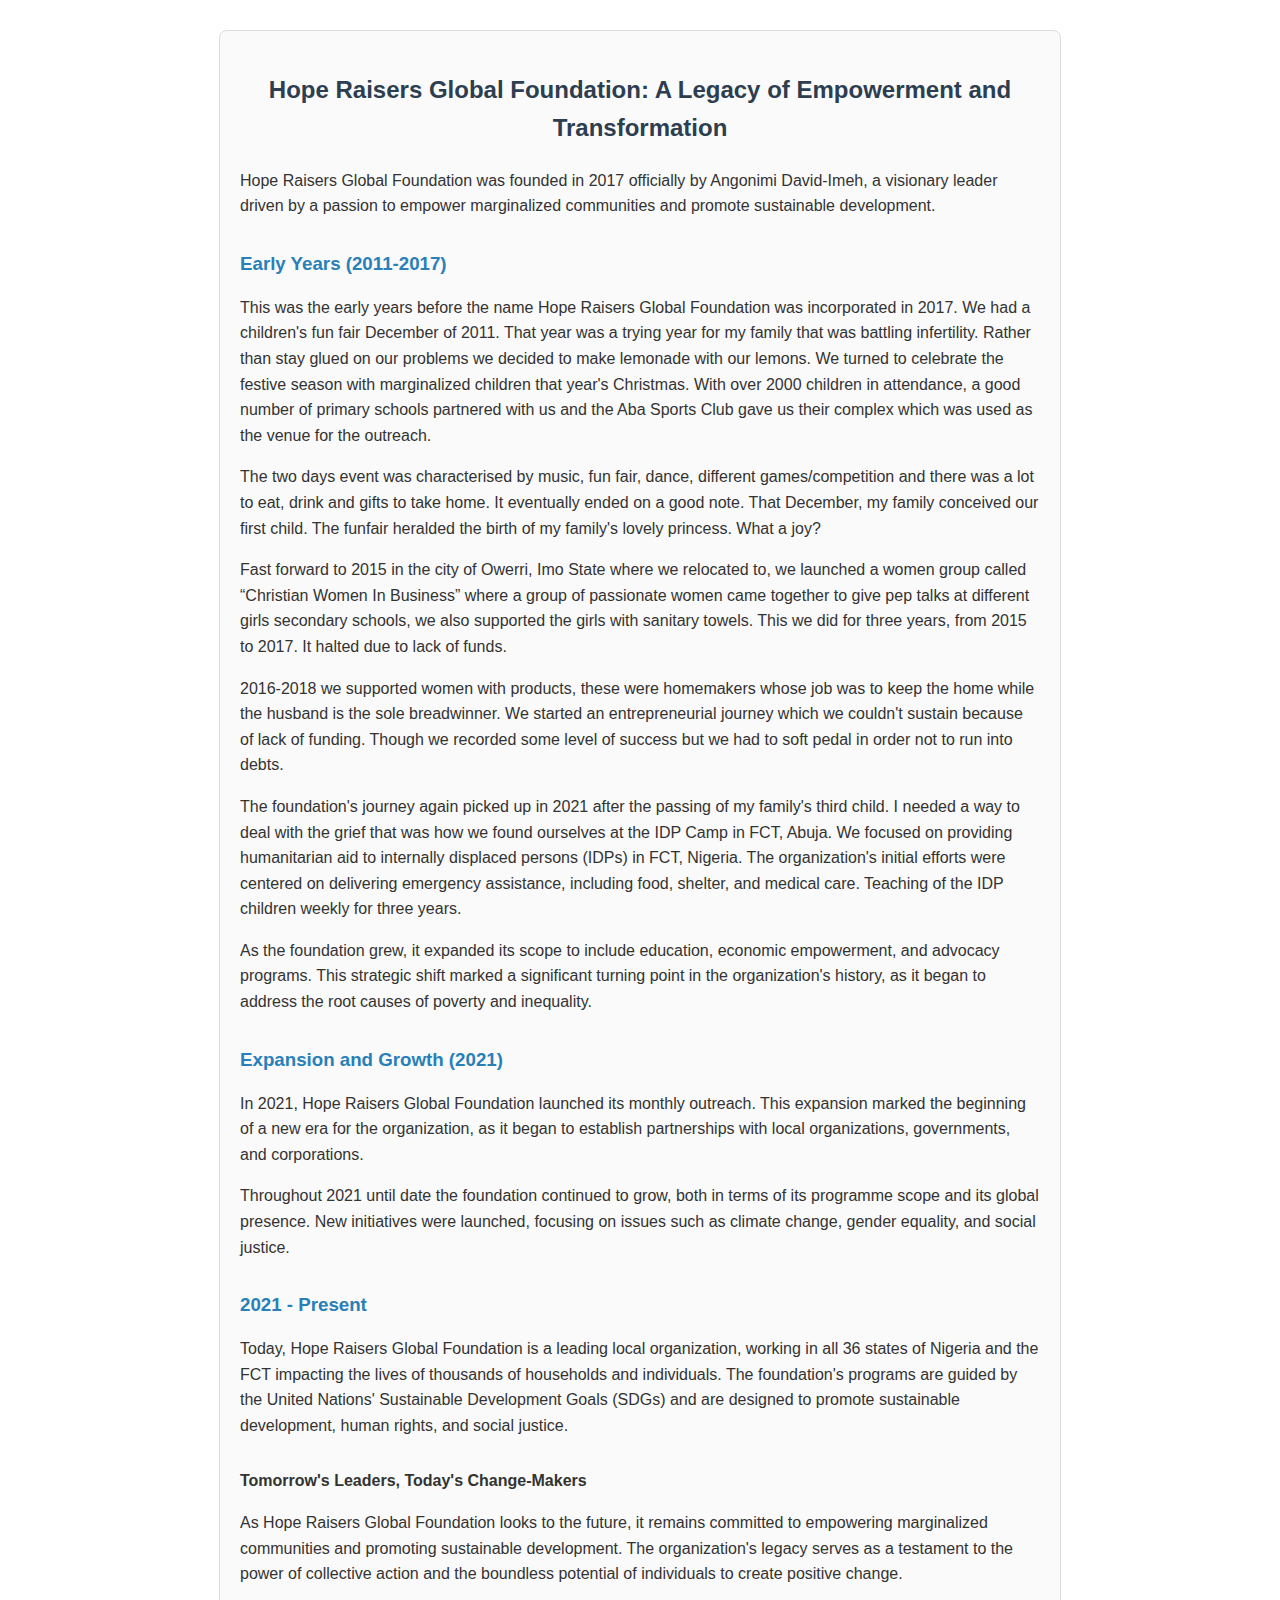
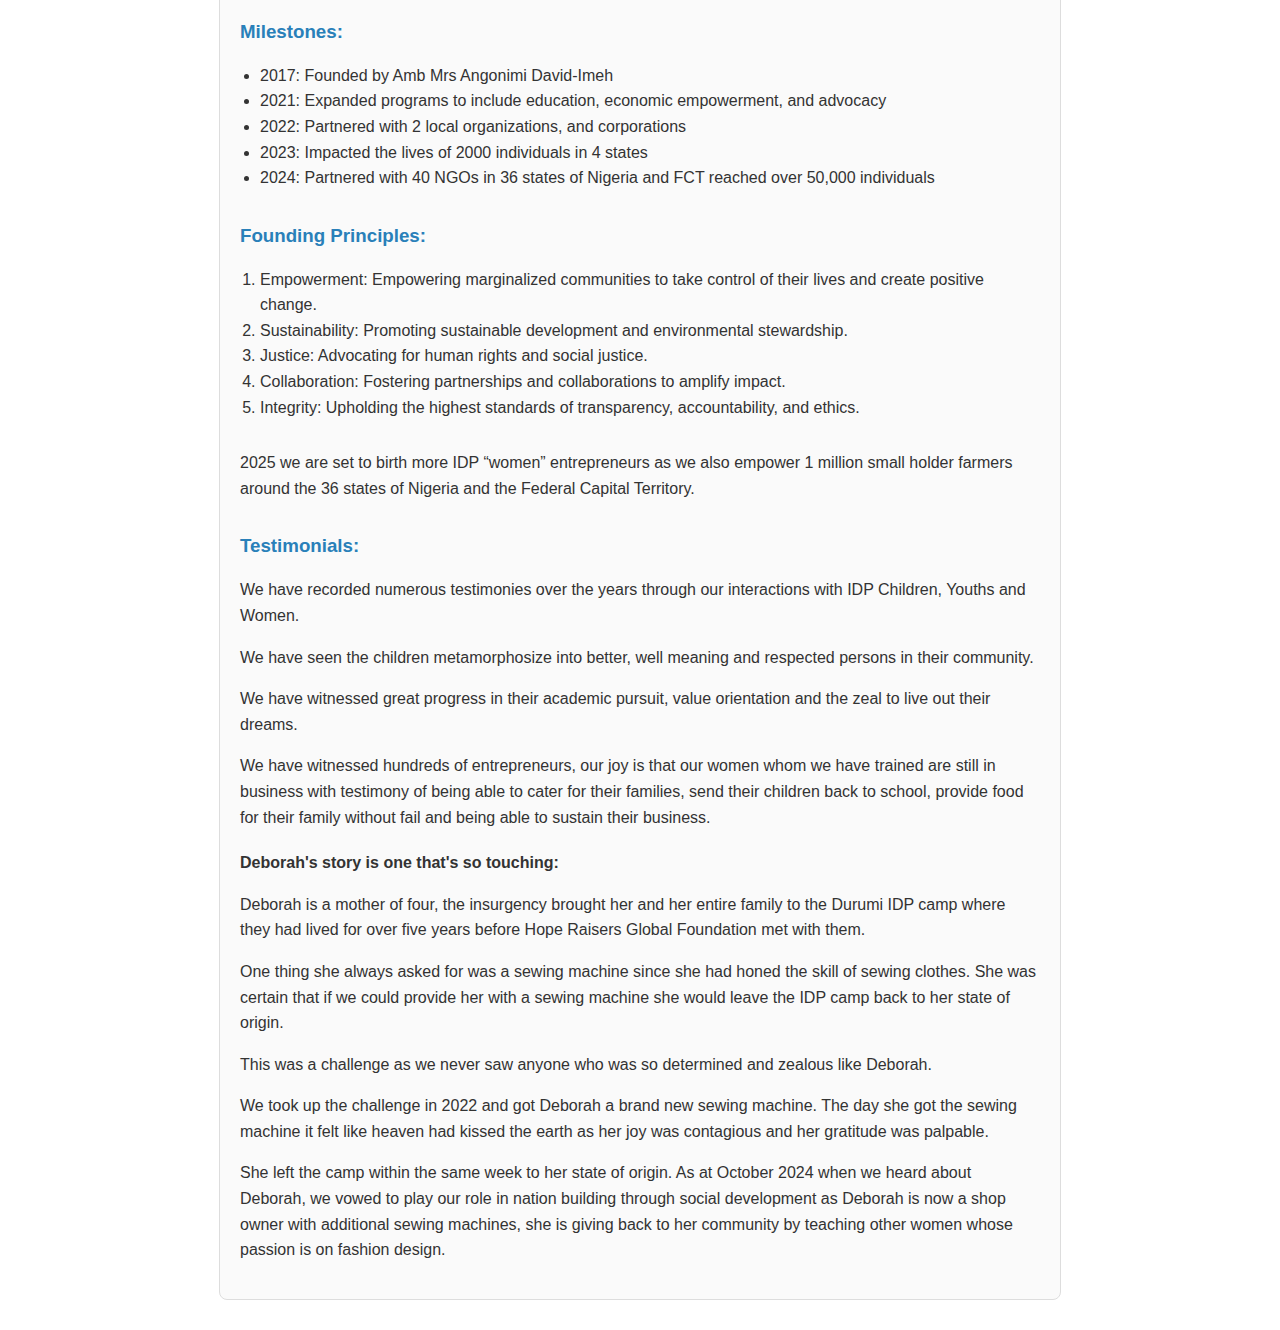
<file: history.html>
<!DOCTYPE html>
<html lang="en">
<head>
    <meta charset="UTF-8">
    <meta name="viewport" content="width=device-width, initial-scale=1.0">
    <title>history</title>
</head>
<body>
    <section style="max-width: 800px; margin: 30px auto; font-family: Arial, sans-serif; line-height: 1.6; color: #333; padding: 20px; background-color: #fafafa; border-radius: 8px; border: 1px solid #ddd;">

        <h2 style="text-align: center; color: #2c3e50; margin-bottom: 20px; font-weight: bold;">
          Hope Raisers Global Foundation: A Legacy of Empowerment and Transformation
        </h2>
      
        <p>
          Hope Raisers Global Foundation was founded in 2017 officially by Angonimi David-Imeh, a visionary leader driven by a passion to empower marginalized communities and promote sustainable development.
        </p>
      
        <h3 style="color: #2980b9; margin-top: 30px; margin-bottom: 10px;">
          Early Years (2011-2017)
        </h3>
        <p>
          This was the early years before the name Hope Raisers Global Foundation was incorporated in 2017. We had a children's fun fair December of 2011. That year was a trying year for my family that was battling infertility. Rather than stay glued on our problems we decided to make lemonade with our lemons. We turned to celebrate the festive season with marginalized children that year's Christmas. With over 2000 children in attendance, a good number of primary schools partnered with us and the Aba Sports Club gave us their complex which was used as the venue for the outreach.
        </p>
        <p>
          The two days event was characterised by music, fun fair, dance, different games/competition and there was a lot to eat, drink and gifts to take home. It eventually ended on a good note. That December, my family conceived our first child. The funfair heralded the birth of my family's lovely princess. What a joy?
        </p>
      
        <p>
          Fast forward to 2015 in the city of Owerri, Imo State where we relocated to, we launched a women group called “Christian Women In Business” where a group of passionate women came together to give pep talks at different girls secondary schools, we also supported the girls with sanitary towels. This we did for three years, from 2015 to 2017. It halted due to lack of funds.
        </p>
      
        <p>
          2016-2018 we supported women with products, these were homemakers whose job was to keep the home while the husband is the sole breadwinner. We started an entrepreneurial journey which we couldn't sustain because of lack of funding. Though we recorded some level of success but we had to soft pedal in order not to run into debts.
        </p>
      
        <p>
          The foundation's journey again picked up in 2021 after the passing of my family's third child. I needed a way to deal with the grief that was how we found ourselves at the IDP Camp in FCT, Abuja. We focused on providing humanitarian aid to internally displaced persons (IDPs) in FCT, Nigeria. The organization's initial efforts were centered on delivering emergency assistance, including food, shelter, and medical care. Teaching of the IDP children weekly for three years.
        </p>
      
        <p>
          As the foundation grew, it expanded its scope to include education, economic empowerment, and advocacy programs. This strategic shift marked a significant turning point in the organization's history, as it began to address the root causes of poverty and inequality.
        </p>
      
        <h3 style="color: #2980b9; margin-top: 30px; margin-bottom: 10px;">
          Expansion and Growth (2021)
        </h3>
      
        <p>
          In 2021, Hope Raisers Global Foundation launched its monthly outreach. This expansion marked the beginning of a new era for the organization, as it began to establish partnerships with local organizations, governments, and corporations.
        </p>
      
        <p>
          Throughout 2021 until date the foundation continued to grow, both in terms of its programme scope and its global presence. New initiatives were launched, focusing on issues such as climate change, gender equality, and social justice.
        </p>
      
        <h3 style="color: #2980b9; margin-top: 30px; margin-bottom: 10px;">
          2021 - Present
        </h3>
      
        <p>
          Today, Hope Raisers Global Foundation is a leading local organization, working in all 36 states of Nigeria and the FCT impacting the lives of thousands of households and individuals. The foundation's programs are guided by the United Nations' Sustainable Development Goals (SDGs) and are designed to promote sustainable development, human rights, and social justice.
        </p>
      
        <p style="font-weight: bold; margin-top: 30px;">
          Tomorrow's Leaders, Today's Change-Makers
        </p>
      
        <p>
          As Hope Raisers Global Foundation looks to the future, it remains committed to empowering marginalized communities and promoting sustainable development. The organization's legacy serves as a testament to the power of collective action and the boundless potential of individuals to create positive change.
        </p>
      
        <h3 style="color: #2980b9; margin-top: 30px; margin-bottom: 10px;">
          Milestones:
        </h3>
        <ul style="padding-left: 20px; list-style-type: disc;">
          <li>2017: Founded by Amb Mrs Angonimi David-Imeh</li>
          <li>2021: Expanded programs to include education, economic empowerment, and advocacy</li>
          <li>2022: Partnered with 2 local organizations, and corporations</li>
          <li>2023: Impacted the lives of 2000 individuals in 4 states</li>
          <li>2024: Partnered with 40 NGOs in 36 states of Nigeria and FCT reached over 50,000 individuals</li>
        </ul>
      
        <h3 style="color: #2980b9; margin-top: 30px; margin-bottom: 10px;">
          Founding Principles:
        </h3>
        <ol style="padding-left: 20px; list-style-type: decimal;">
          <li>Empowerment: Empowering marginalized communities to take control of their lives and create positive change.</li>
          <li>Sustainability: Promoting sustainable development and environmental stewardship.</li>
          <li>Justice: Advocating for human rights and social justice.</li>
          <li>Collaboration: Fostering partnerships and collaborations to amplify impact.</li>
          <li>Integrity: Upholding the highest standards of transparency, accountability, and ethics.</li>
        </ol>
      
        <p style="margin-top: 30px;">
          2025 we are set to birth more IDP “women” entrepreneurs as we also empower 1 million small holder farmers around the 36 states of Nigeria and the Federal Capital Territory.
        </p>
      
        <h3 style="color: #2980b9; margin-top: 30px; margin-bottom: 10px;">
          Testimonials:
        </h3>
      
        <p>
          We have recorded numerous testimonies over the years through our interactions with IDP Children, Youths and Women.
        </p>
        <p>
          We have seen the children metamorphosize into better, well meaning and respected persons in their community.
        </p>
        <p>
          We have witnessed great progress in their academic pursuit, value orientation and the zeal to live out their dreams.
        </p>
        <p>
          We have witnessed hundreds of entrepreneurs, our joy is that our women whom we have trained are still in business with testimony of being able to cater for their families, send their children back to school, provide food for their family without fail and being able to sustain their business.
        </p>
      
        <p style="font-weight: bold; margin-top: 20px;">
          Deborah's story is one that's so touching:
        </p>
        <p>
          Deborah is a mother of four, the insurgency brought her and her entire family to the Durumi IDP camp where they had lived for over five years before Hope Raisers Global Foundation met with them.
        </p>
        <p>
          One thing she always asked for was a sewing machine since she had honed the skill of sewing clothes. She was certain that if we could provide her with a sewing machine she would leave the IDP camp back to her state of origin.
        </p>
        <p>
          This was a challenge as we never saw anyone who was so determined and zealous like Deborah.
        </p>
        <p>
          We took up the challenge in 2022 and got Deborah a brand new sewing machine. The day she got the sewing machine it felt like heaven had kissed the earth as her joy was contagious and her gratitude was palpable.
        </p>
        <p>
          She left the camp within the same week to her state of origin. As at October 2024 when we heard about Deborah, we vowed to play our role in nation building through social development as Deborah is now a shop owner with additional sewing machines, she is giving back to her community by teaching other women whose passion is on fashion design.
        </p>
      
      </section>
      
</body>
</html>
</file>
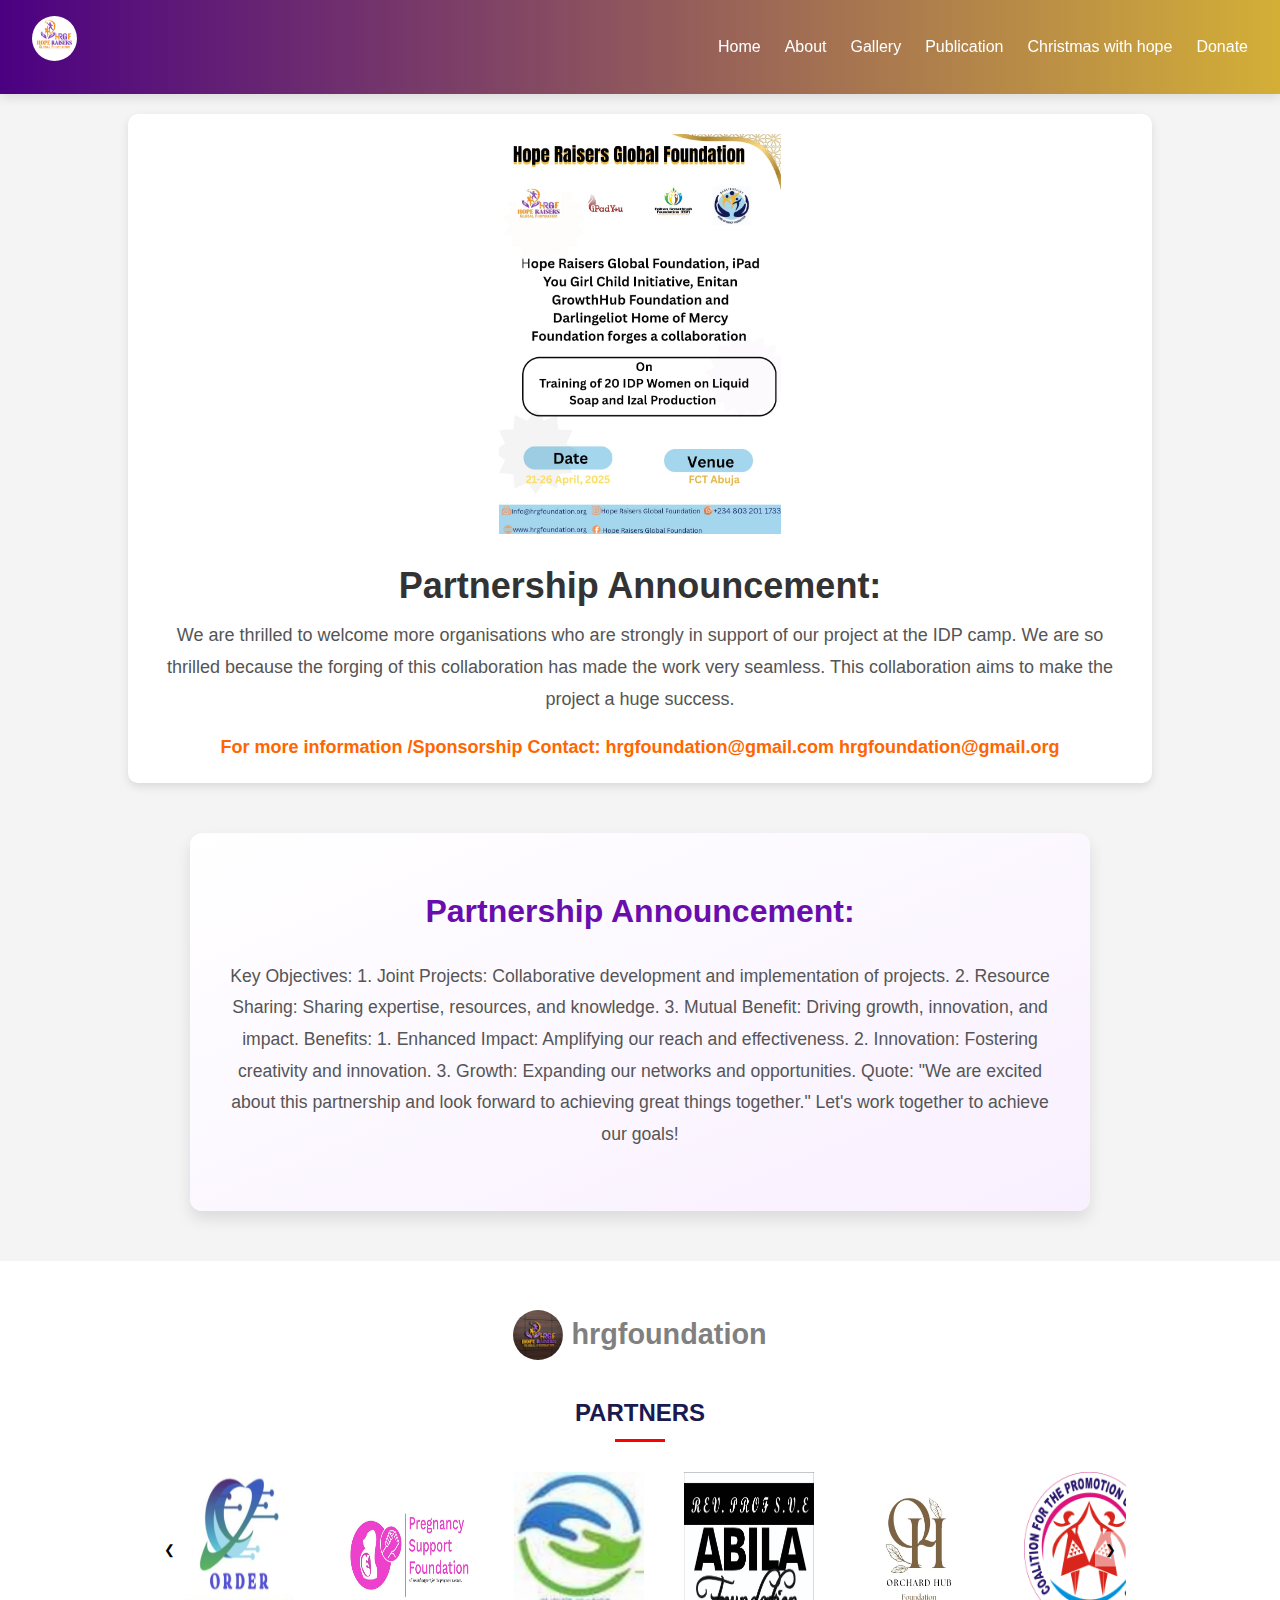
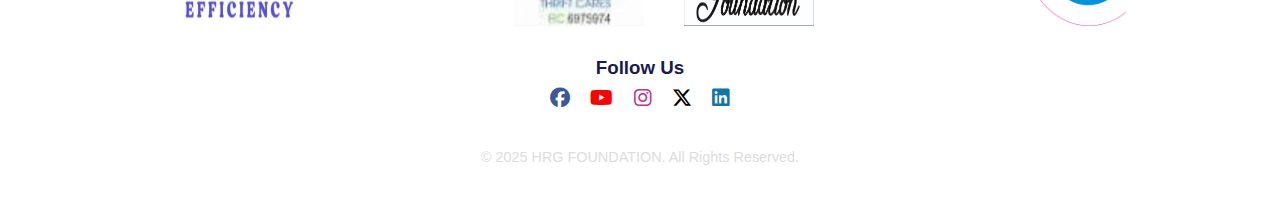
<file: idp.html>
<!DOCTYPE html>
<html lang="en">
<head>
    <meta charset="UTF-8">
    <meta name="viewport" content="width=device-width, initial-scale=1.0">
    <title>Christmas with Hope 2024</title>
    <link rel="stylesheet" href="style.css">
    <style>
        body {
            font-family: Arial, sans-serif;
            margin: 0;
            padding: 0;
            text-align: center;
            background-color: #f4f4f4;
        }

        .logo1 {
        width: 45px;
        height: 45px;
        border-radius: 50%;
    }
  
        .container {
            width: 80%;
            max-width: 1200px;
            margin: 20px auto;
            padding: 20px;
            background: white;
            box-shadow: 0px 4px 10px rgba(0, 0, 0, 0.1);
            border-radius: 10px;
        }
        .banner {
            width: 100%;
            height: 400px;
            overflow: hidden;
            border-radius: 10px;
            display: flex;
            align-items: center;
            justify-content: center;
        }
        .banner img {
            width: 100%;
            height: 100%;
            object-fit: contain;
            border-radius: 10px;
        }
        h1 {
            font-size: 36px;
            font-weight: bold;
            color: #333;
            margin-top: 20px;
        }
        p {
            font-size: 18px;
            color: #555;
        }
        .contact {
            font-size: 18px;
            font-weight: bold;
            color: #ff6600;
            margin-top: 15px;
        }
        .section {
            max-width: 900px;
            margin: 50px auto;
            padding: 30px;
            background: linear-gradient(to bottom right, #ffffff, #f9f0ff);
            box-shadow: 0 8px 15px rgba(0, 0, 0, 0.1);
            border-radius: 12px;
            text-align: center;
        }

        .section h1 {
            font-size: 2em;
            color: #6a0dad; /* Classic purple */
            margin-bottom: 20px;
        }

        .section p {
            font-size: 1.1em;
            color: #555;
            margin-bottom: 30px;
        }

        .video-container {
            display: flex;
            justify-content: center;
            align-items: center;
            margin-top: 20px;
        }

        iframe {
            width: 100%;
            max-width: 700px;
            height: 400px;
            border: none;
            border-radius: 12px;
            box-shadow: 0 4px 10px rgba(0, 0, 0, 0.2);
        }
       
    </style>
</head>
<body>

    <!-- Nav Section -->
    <nav>
        <div class="logo"><img src="./images/Screenshot 2025-04-29 195819.png" class="logo1" alt="logo"></div>
        <div class="menu">
            <a href="./index.html">Home</a>
            <a href="./about.html">About</a>
            <a href="./gallery.html">Gallery</a>
            <a href="./publication.html">Publication</a>
            <a href="./christmas-with-hope.html">Christmas with hope</a>
            <a href="./donation.html">Donate</a>
           
        </div>
        <div class="hamburger" onclick="toggleMenu()">&#9776;</div>
    </nav>  

    <div class="container">
        <div class="banner">
            <img src="./images/hrgf gallery/ggg83.jpg" alt="Christmas with Hope 2024">
        </div>
        <h1>Partnership Announcement:</h1>
        <p>We are thrilled to welcome more organisations who are strongly in support of our project at the IDP camp.  We are so thrilled because the forging of this collaboration has made the work very seamless. 
            This collaboration aims to make the project a huge success.</p>
        <p class="contact">For more information /Sponsorship Contact: hrgfoundation@gmail.com hrgfoundation@gmail.org</p>
    </div>

    <div class="section">
        <h1>Partnership Announcement:</h1>
        <p>
            Key Objectives:
            
            1. Joint Projects: Collaborative development and implementation of projects.
            2. Resource Sharing: Sharing expertise, resources, and knowledge.
            3. Mutual Benefit: Driving growth, innovation, and impact.
            
            Benefits:
            
            1. Enhanced Impact: Amplifying our reach and effectiveness.
            2. Innovation: Fostering creativity and innovation.
            3. Growth: Expanding our networks and opportunities.
            
            Quote:
            
            "We are excited about this partnership and look forward to achieving great things together." 
            
            Let's work together to achieve our goals!
        </p>
    </div>

    

    <footer>
        <div class="footer-content">
            <div class="footer-logo">
                <img src="./images/Screenshot 2025-01-23 093557.png" alt="Logo">
                <span>hrgfoundation</span>
            </div>  
        </div>

        <div class="sponsors">
            <h3>Partners</h3>
            <div class="carousel-container">
                <button class="carousel-btn prev" onclick="moveSlide(-1)">&#10094;</button>
                <div class="carousel" id="carousel">
                    <img src="./images/hrg logos/imgg1.jpeg" alt="Sponsor 1">
                    <img src="./images/hrg logos/imgg10.jpeg" alt="Sponsor 2">
                    <img src="./images/hrg logos/imgg11.jpeg" alt="Sponsor 3">
                    <img src="./images/hrg logos/imgg12.jpeg" alt="Sponsor 4">
                    <img src="./images/hrg logos/imgg13.jpeg" alt="Sponsor 5">
                    <img src="./images/hrg logos/imgg14.jpeg" alt="Sponsor 6">
                    <img src="./images/hrg logos/imgg15.jpeg" alt="Sponsor 7">
                    <img src="./images/hrg logos/imgg16.jpeg" alt="Sponsor 8">
                    <img src="./images/hrg logos/imgg17.jpg" alt="Sponsor 9">
                    <img src="./images/hrg logos/imgg2.jpeg" alt="Sponsor 15">
                    <img src="./images/hrg logos/imgg23.jpeg" alt="Sponsor 16">
                    <img src="./images/hrg logos/imgg4.jpeg" alt="Sponsor 17">
                    <img src="./images/hrg logos/imgg5.jpeg" alt="Sponsor 18">
                    <img src="./images/hrg logos/imgg6.jpeg" alt="Sponsor 19">
                    <img src="./images/hrg logos/imgg7.jpeg" alt="Sponsor 20">
                    <img src="./images/hrg logos/imgg8.jpeg" alt="Sponsor 21">
                    <img src="./images/hrg logos/imgg9.jpeg" alt="Sponsor 22">
                    <img src="./images/hrg logos/img24.jpeg" alt="Sponsor 24">
                    <img src="./images/hrg logos/img25.jpeg" alt="Sponsor 25">
                </div>
                <button class="carousel-btn next" onclick="moveSlide(1)">&#10095;</button>
            </div>
        </div>

        <!-- Font Awesome CDN -->
        <link rel="stylesheet" href="https://cdnjs.cloudflare.com/ajax/libs/font-awesome/6.5.0/css/all.min.css" />

        <!-- Social Media Icons -->
        <div style="text-align:center; padding:15px 0;">
        <h3>Follow Us</h3>
        <a href="https://www.facebook.com/share/161gBmp2J4/" target="_blank" style="margin:0 8px; color:#3b5998;"><i class="fab fa-facebook fa-lg"></i></a>
        <a href="https://youtube.com/@hoperaisersglobalfoundation?" target="_blank" style="margin:0 8px; color:#ff0000;"><i class="fab fa-youtube fa-lg"></i></a>
        <a href="https://www.instagram.com/hrgfoundation?" target="_blank" style="margin:0 8px; color:#c13584;"><i class="fab fa-instagram fa-lg"></i></a>
        <a href="https://x.com/hrgfoundation?" target="_blank" style="margin:0 8px; color:#000;"><i class="fab fa-x-twitter fa-lg"></i></a>
        <a href="https://www.linkedin.com/company/hoperaisersglobalfoundation/" target="_blank" style="margin:0 8px; color:#0e76a8;"><i class="fab fa-linkedin fa-lg"></i></a>
        </div>

        <div class="copyright">
            &copy; 2025 HRG FOUNDATION. All Rights Reserved.
        </div>
    </footer>



    <script src="./script.js"></script>
</body>
</html>
</file>
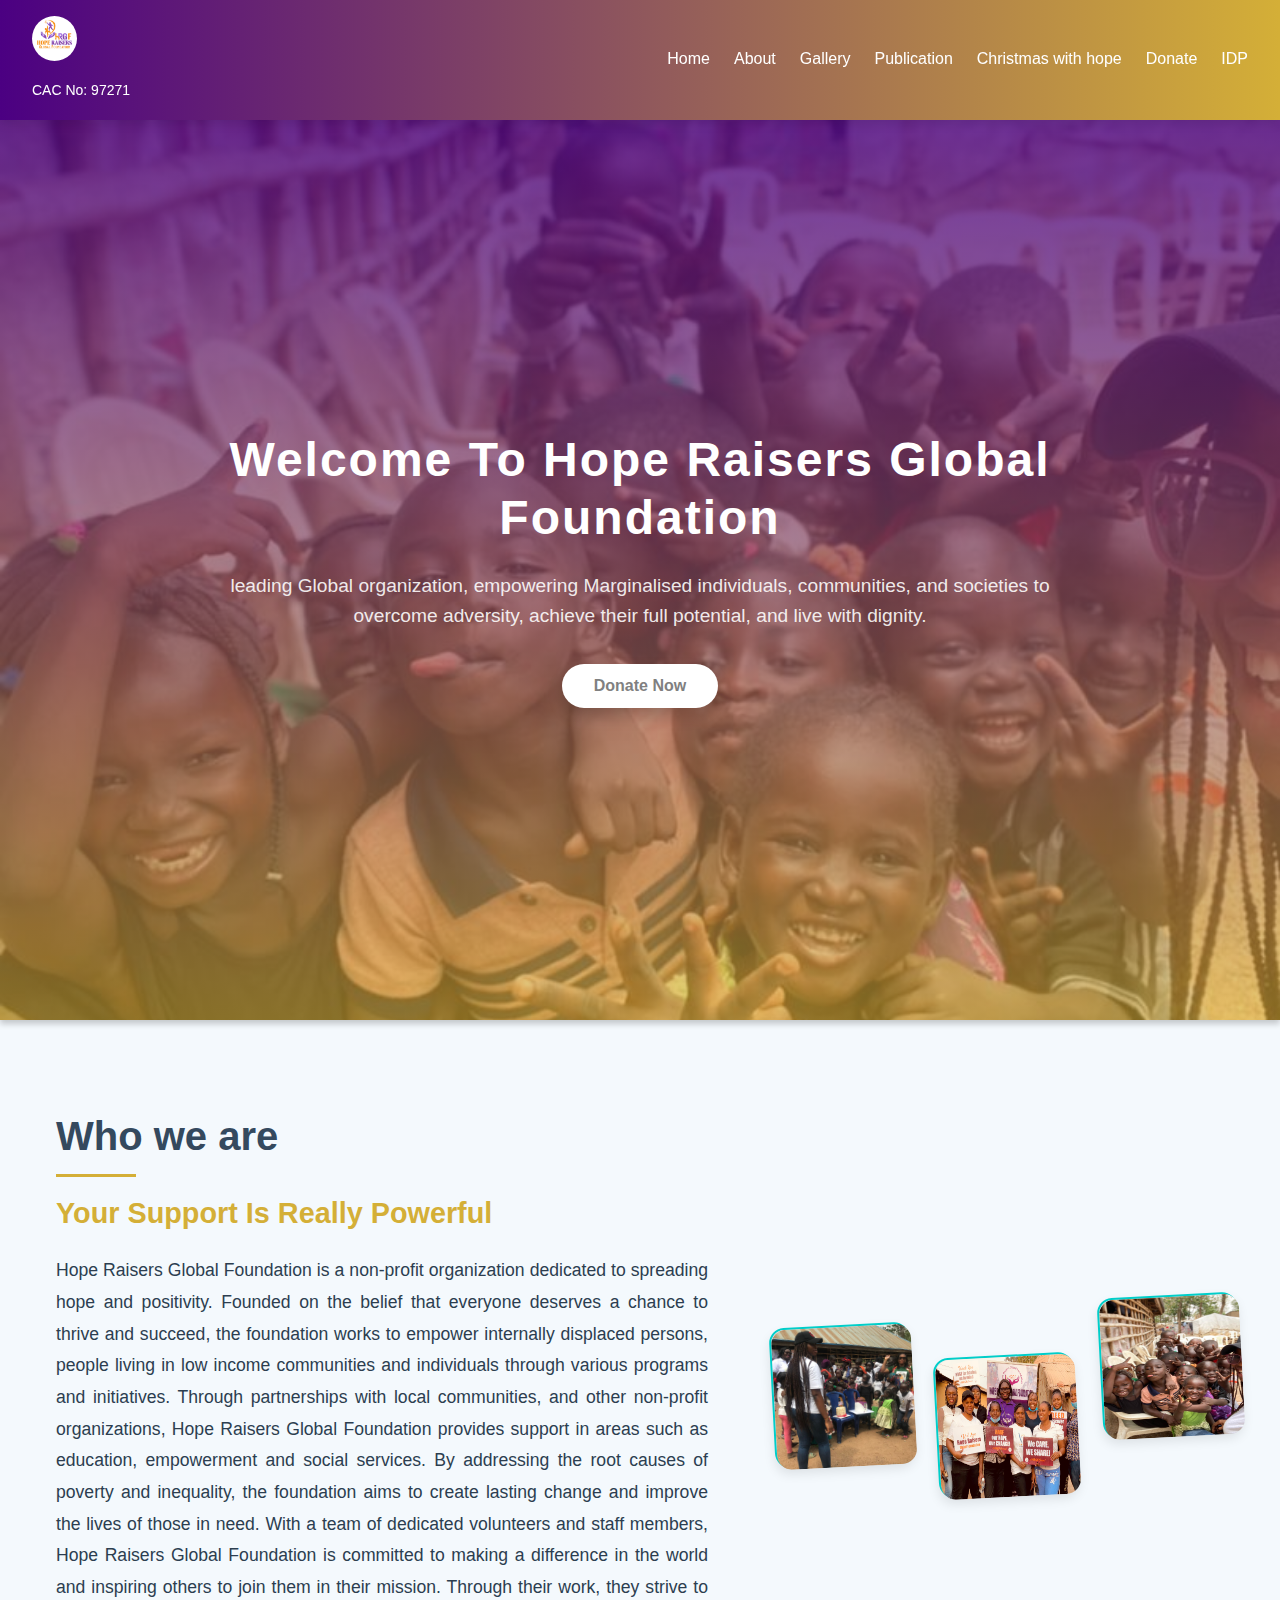
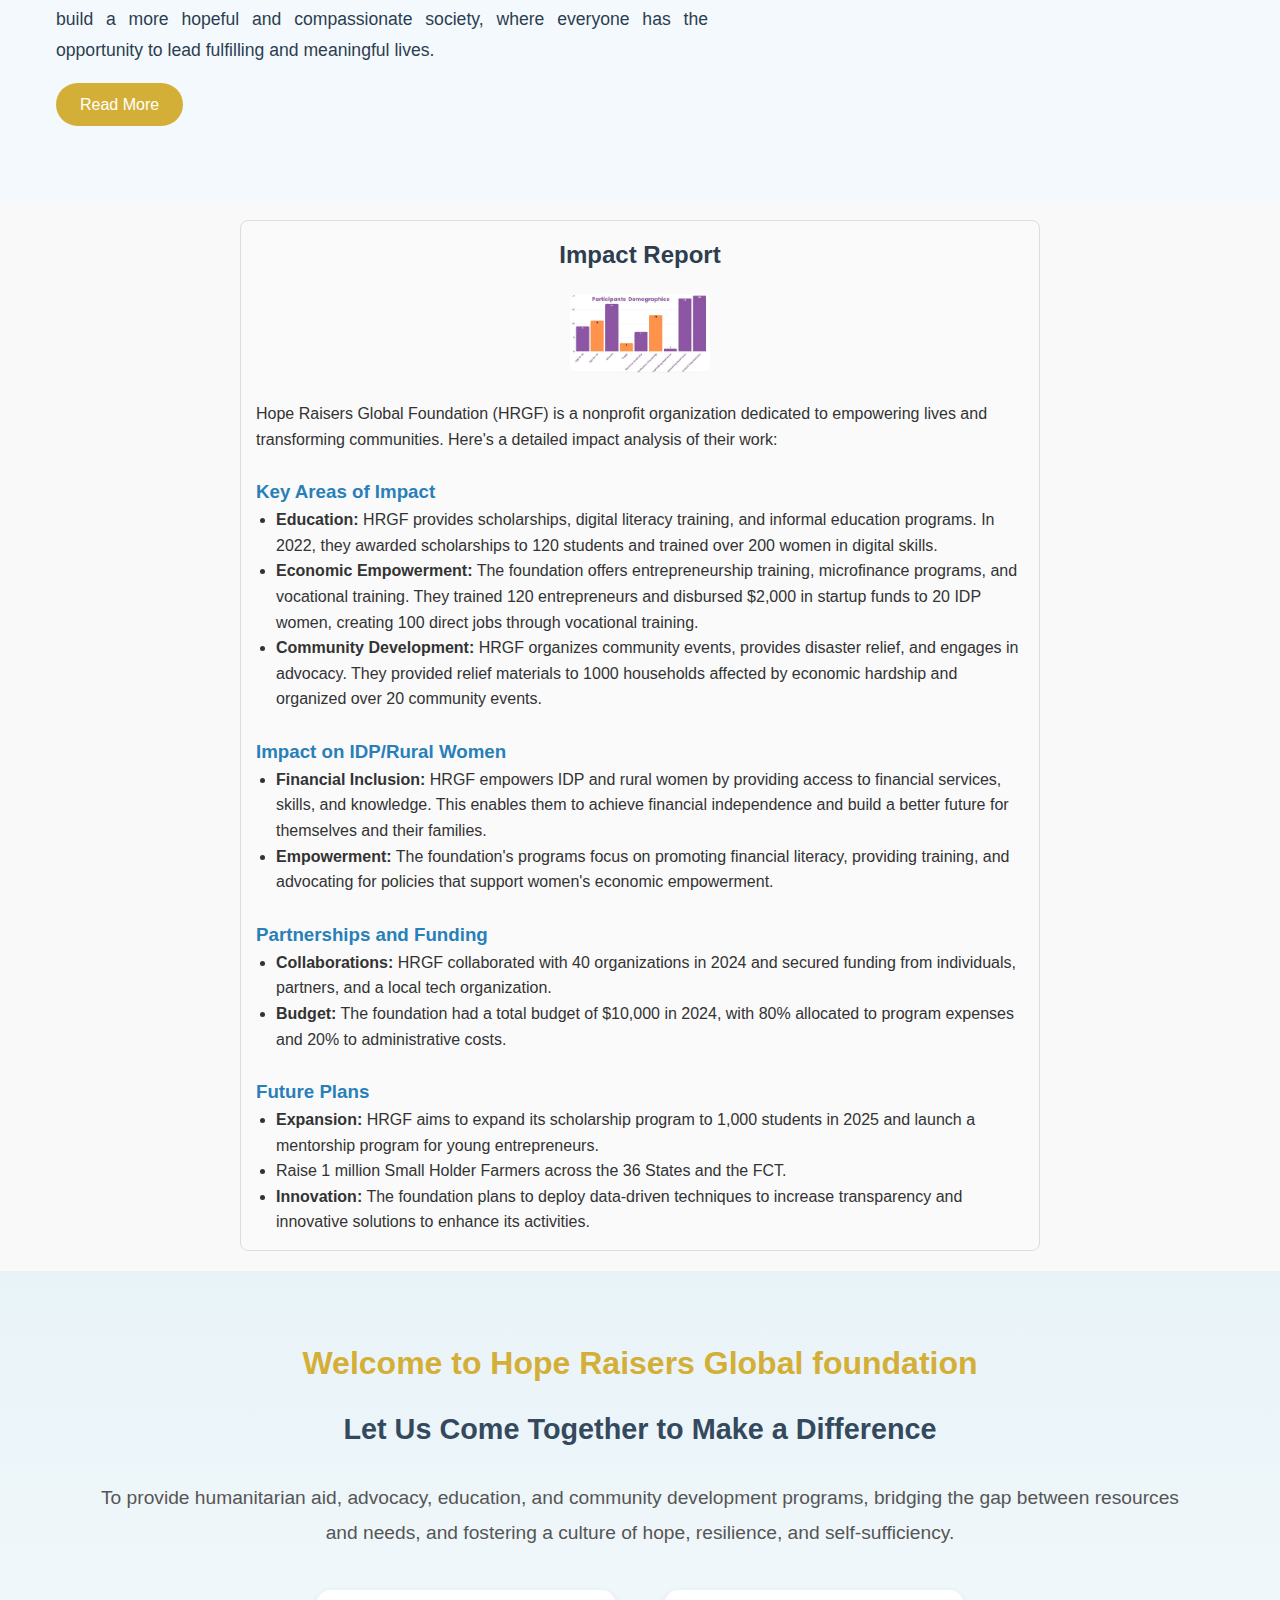
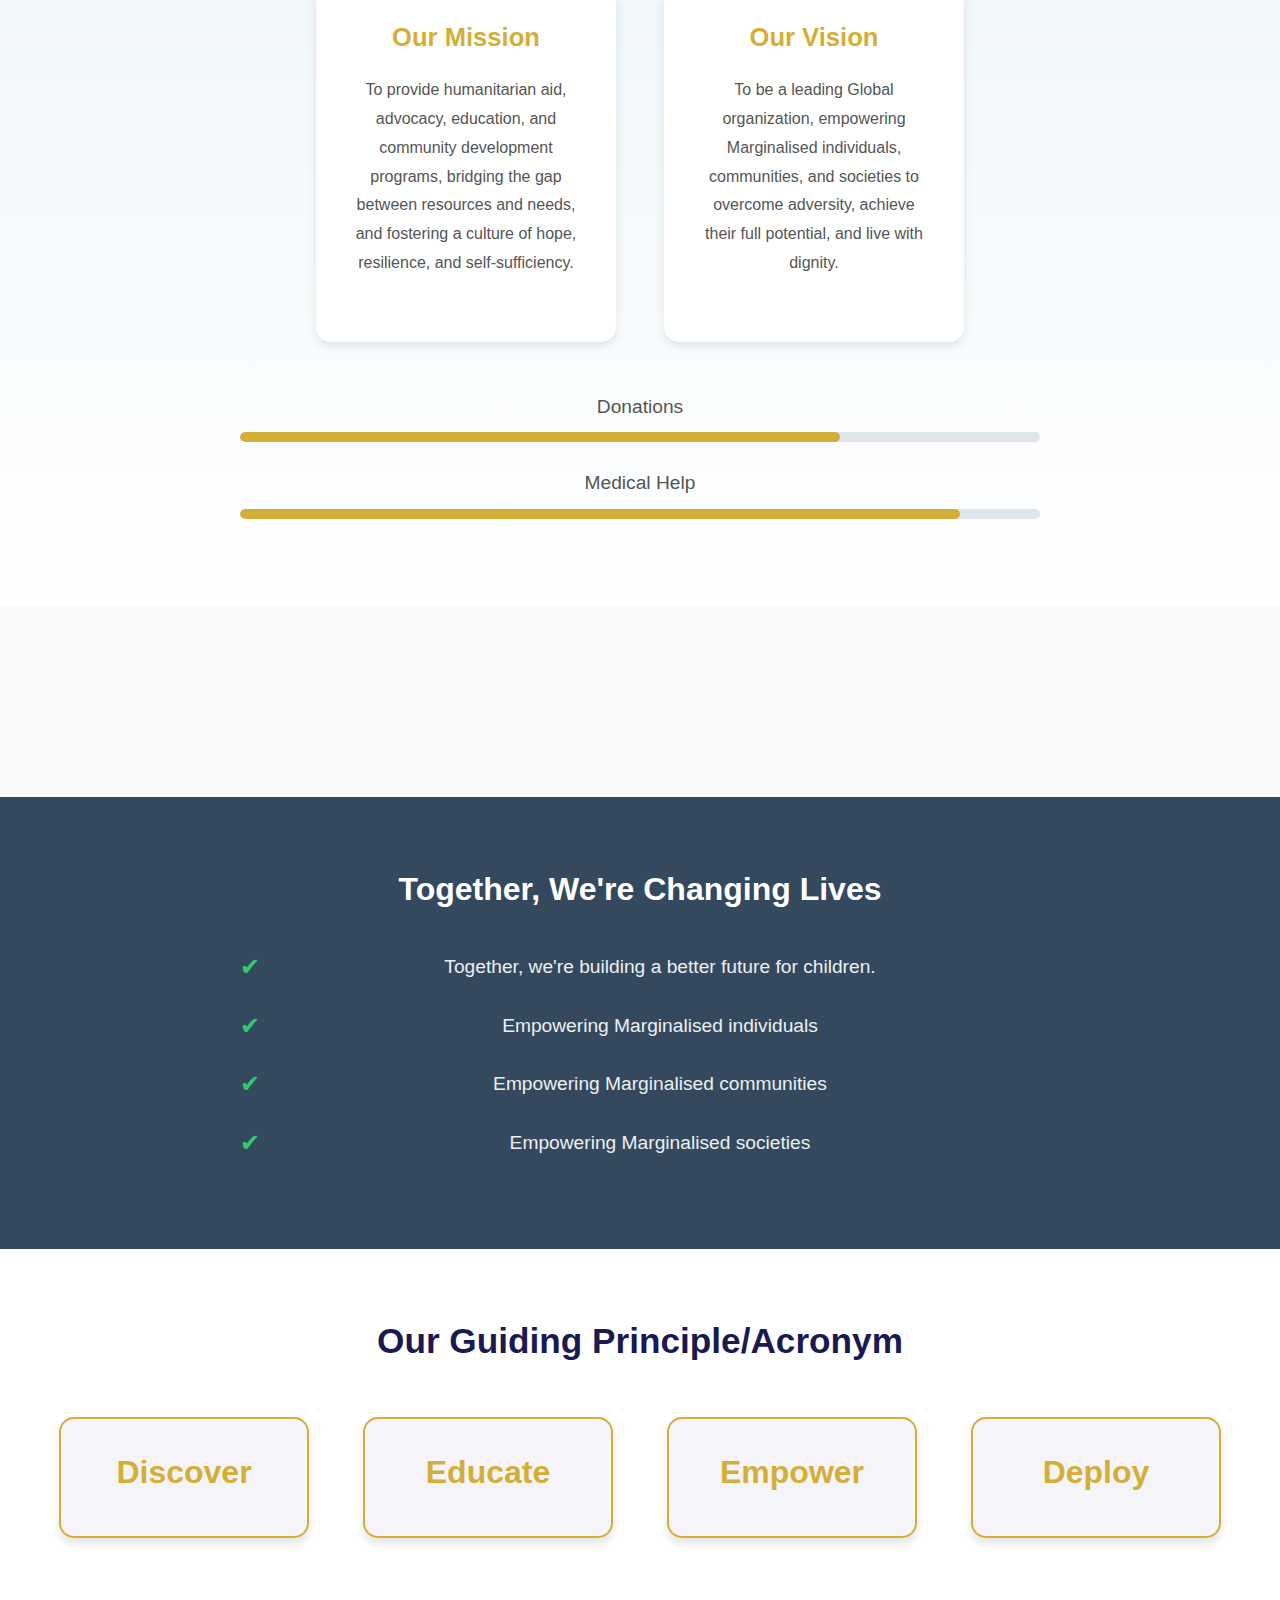
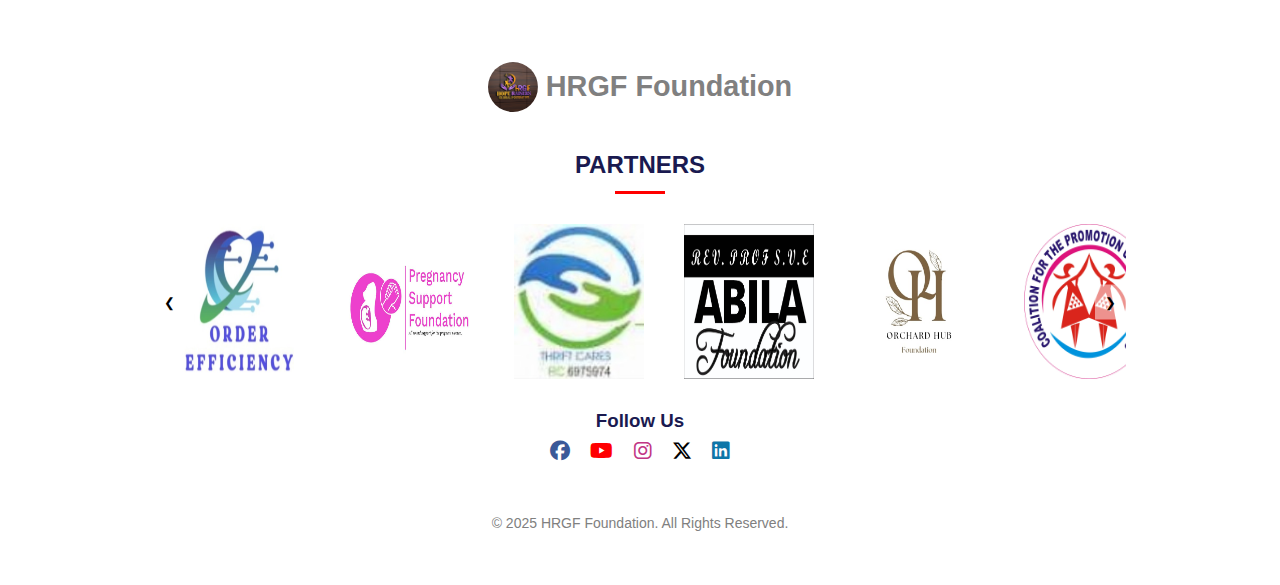
<file: ji.html>
<!DOCTYPE html>
<html lang="en">
<head>
    <meta charset="UTF-8">
    <meta name="viewport" content="width=device-width, initial-scale=1.0">
    <title>HRGF-FOUNDATION</title>
    <link rel="stylesheet" href="style.css">
    
    <style>
        .logo1 {
            width: 45px;
            height: 45px;
            border-radius: 50%;
        }
        .cac-number {
        font-size: 14px;
        color: white;
        margin-top: 0.5px;
        text-align: center;
        }

         /* Hero Section */
    .hero {
        display: flex;
        justify-content: center;
        align-items: center;
        text-align: center;
        height: 100vh;
        padding: 2rem;
        /* background-image: url('./images/hrg1.jpg'); */
        color: white;
        position: relative;
        overflow: hidden;
        background: linear-gradient(
        rgba(75, 0, 130, 0.8),  
        rgba(212, 175, 55, 0.6) 
    ), 
    url('./images/hrg3.jpg');      
    background-size: cover;     
    background-position: center; 
    color: white;              
    box-shadow: 0 4px 6px rgba(0, 0, 0, 0.2); 
    }
    
    /* Content Wrapper */
    .content {
        z-index: 1;
        max-width: 900px;
        padding: 1rem;
    }

    /* Hero Title */
    .hero h1 {
        font-size: 3rem;
        font-weight: bold;
        line-height: 1.2;
        text-transform: capitalize;
        letter-spacing: 2px;
        margin-bottom: 1.5rem;
        animation: fadeInDown 1s ease-in-out;
    }

    /* Hero Text */
    .hero p {
        font-size: 1.2rem;
        margin-bottom: 2rem;
        line-height: 1.6;
        color: rgba(255, 255, 255, 0.9);
        animation: fadeInUp 1.2s ease-in-out;
    }

    /* Buttons */
    .buttons {
        display: flex;
        gap: 1.5rem;
        justify-content: center;
    }

    .hero button {
        padding: 0.8rem 2rem;
        font-size: 1rem;
        border: none;
        border-radius: 25px;
        font-weight: bold;
        cursor: pointer;
        transition: all 0.3s ease;
        box-shadow: 0 8px 15px rgba(0, 0, 0, 0.2);
    }

    .primary-btn {
        background-color: white;
        color: #333;
    }

    .primary-btn:hover {
        background-color: yellow;
        transform: translateY(-3px);
        color: white;
    }

    .secondary-btn {
        background-color: white;
        color: #2575fc;
    }

    .secondary-btn:hover {
        background-color: #f4f4f4;
        transform: translateY(-3px);
    }

    /* Responsive Design */
    @media (max-width: 768px) {
        .hero h1 {
            font-size: 2rem;
            margin-bottom: 1rem;
        }

        .hero p {
            font-size: 1rem;
        }

        .buttons {
            flex-direction: column;
            gap: 1rem;
            align-items: center;
        }

        .hero button {
            width: 80%;
            max-width: 300px;
        }
    }

        /* Accent Shape */
        .hero::before {
            content: '';
            position: absolute;
            top: 50%;
            left: 50%;
            width: 800px;
            height: 800px;
            background: radial-gradient(circle, rgba(255, 255, 255, 0.2), transparent);
            transform: translate(-50%, -50%);
            border-radius: 50%;
            z-index: -1;
            animation: pulse 3s infinite;
        }

        /* Keyframes for Animations */
        @keyframes fadeInDown {
            from {
                opacity: 0;
                transform: translateY(-30px);
            }
            to {
                opacity: 1;
                transform: translateY(0);
            }
        }

        @keyframes fadeInUp {
            from {
                opacity: 0;
                transform: translateY(30px);
            }
            to {
                opacity: 1;
                transform: translateY(0);
            }
        }

        @keyframes pulse {
            0%, 100% {
                transform: translate(-50%, -50%) scale(1);
                opacity: 0.8;
            }
            50% {
                transform: translate(-50%, -50%) scale(1.1);
                opacity: 0.5;
            }
        }
       

        

        .footer {
            margin-top: 30px;
            font-size: 14px;
            color: gray;
        }

    </style>
</head>
<body>
    <!-- Nav Section -->
    <nav>
        <div>
            <div class="logo"><img src="./images/Screenshot 2025-04-29 195819.png" class="logo1" alt="logo"></div>
            <p class="cac-number">CAC No: 97271</p> 
        </div>
        
        <div class="menu">
            <a href="./index.html">Home</a>
            <a href="./about.html">About</a>
            <a href="./gallery.html">Gallery</a>
            <a href="./publication.html">Publication</a>
            <a href="./christmas-with-hope.html">Christmas with hope</a>
            <a href="./donation.html">Donate</a>
            <a href="./idp.html">IDP</a>
        
        </div>
        <div class="hamburger" onclick="toggleMenu()">&#9776;</div>
    </nav>  

    <section class="hero">
        <div class="content">
            <h1>Welcome to Hope Raisers Global foundation</h1>
            <p>
               leading Global organization, empowering Marginalised individuals, communities, and societies to overcome adversity, achieve their full potential, and live with dignity.
            </p>
            <div class="buttons">
                <button class="primary-btn"><a href="./donation.html" style="text-decoration: none; color: gray;">Donate Now</a></button>
            </div>
        </div>
    </section>

   <!-- About Us Section -->
    <div class="about-section">
        <div class="about-container">
            <!-- About Text -->
            <div class="about-text">
                <h2>Who we are</h2>
                <h3>Your Support Is Really Powerful</h3>
                <p style="text-align: justify;">
                 Hope Raisers Global Foundation is a non-profit organization dedicated to spreading hope and positivity. Founded on the belief that everyone deserves a chance to thrive and succeed, the foundation works to empower internally displaced persons, people living in low income communities and individuals through various programs and initiatives.
                 Through partnerships with local communities,  and other non-profit organizations, Hope Raisers Global Foundation provides support in areas such as education, empowerment and social services. By addressing the root causes of poverty and inequality, the foundation aims to create lasting change and improve the lives of those in need.
                 With a team of dedicated volunteers and staff members, Hope Raisers Global Foundation is committed to making a difference in the world and inspiring others to join them in their mission. Through their work, they strive to build a more hopeful and compassionate society, where everyone has the opportunity to lead fulfilling and meaningful lives.
                </p>
                <a href="./history.html" class="read-more-btn">Read More</a>
            </div>

            <!-- About Images -->
            <div class="about-images">
                <div class="image-box"><img src="./images/hrg1.jpg" alt=""></div>
                <div class="image-box"><img src="./images/hrg2.jpg" alt=""></div>
                <div class="image-box"><img src="./images/hrg3.jpg" alt=""></div>
            </div>
        </div>
    </div>

   
    <section style="font-family: Arial, sans-serif; line-height: 1.6; color: #333; max-width: 800px; margin: 20px auto; padding: 15px; border: 1px solid #ddd; border-radius: 8px; background-color: #fafafa;">
    <h2 style="text-align: center; color: #2c3e50;">Impact Report</h2>
    
    <!-- Image placeholder -->
    <div style="text-align: center; margin: 20px 0;">
        <img src="./images/hrgf gallery/ggg76.jpg" alt="Hope Raisers Global Foundation" style="max-width: 100%; height: auto; border-radius: 8px;">
    </div>

    <p>Hope Raisers Global Foundation (HRGF) is a nonprofit organization dedicated to empowering lives and transforming communities. Here's a detailed impact analysis of their work:</p>

    <h3 style="color: #2980b9; margin-top: 25px;">Key Areas of Impact</h3>
    <ul style="list-style-type: disc; padding-left: 20px;">
        <li><strong>Education:</strong> HRGF provides scholarships, digital literacy training, and informal education programs. In 2022, they awarded scholarships to 120 students and trained over 200 women in digital skills.</li>
        <li><strong>Economic Empowerment:</strong> The foundation offers entrepreneurship training, microfinance programs, and vocational training. They trained 120 entrepreneurs and disbursed $2,000 in startup funds to 20 IDP women, creating 100 direct jobs through vocational training.</li>
        <li><strong>Community Development:</strong> HRGF organizes community events, provides disaster relief, and engages in advocacy. They provided relief materials to 1000 households affected by economic hardship and organized over 20 community events.</li>
    </ul>

    <h3 style="color: #2980b9; margin-top: 25px;">Impact on IDP/Rural Women</h3>
    <ul style="list-style-type: disc; padding-left: 20px;">
        <li><strong>Financial Inclusion:</strong> HRGF empowers IDP and rural women by providing access to financial services, skills, and knowledge. This enables them to achieve financial independence and build a better future for themselves and their families.</li>
        <li><strong>Empowerment:</strong> The foundation's programs focus on promoting financial literacy, providing training, and advocating for policies that support women's economic empowerment.</li>
    </ul>

    <h3 style="color: #2980b9; margin-top: 25px;">Partnerships and Funding</h3>
    <ul style="list-style-type: disc; padding-left: 20px;">
        <li><strong>Collaborations:</strong> HRGF collaborated with 40 organizations in 2024 and secured funding from individuals, partners, and a local tech organization.</li>
        <li><strong>Budget:</strong> The foundation had a total budget of $10,000 in 2024, with 80% allocated to program expenses and 20% to administrative costs.</li>
    </ul>

    <h3 style="color: #2980b9; margin-top: 25px;">Future Plans</h3>
    <ul style="list-style-type: disc; padding-left: 20px;">
        <li><strong>Expansion:</strong> HRGF aims to expand its scholarship program to 1,000 students in 2025 and launch a mentorship program for young entrepreneurs.</li>
        <li>Raise 1 million Small Holder Farmers across the 36 States and the FCT.</li>
        <li><strong>Innovation:</strong> The foundation plans to deploy data-driven techniques to increase transparency and innovative solutions to enhance its activities.</li>
    </ul>
    </section>



    <!-- Mission Section -->
<section class="mission-section">
    <div class="container">
        <h2>Welcome to Hope Raisers Global foundation</h2>
        <h3>Let Us Come Together to Make a Difference</h3>
        <p>
         To provide humanitarian aid, advocacy, education, and community development programs, bridging the gap between resources and needs, and fostering a culture of hope, resilience, and self-sufficiency.
        </p>
        <div class="row">
            <div class="col">
                <h4>Our Mission</h4>
                <p>To provide humanitarian aid, advocacy, education, and community development programs, bridging the gap between resources and needs, and fostering a culture of hope, resilience, and self-sufficiency.</p>
            </div>
            <div class="col">
                <h4>Our Vision</h4>
                <p>To be a leading Global organization, empowering Marginalised individuals, communities, and societies to overcome adversity, achieve their full potential, and live with dignity.</p>
            </div>
        </div>
        <div class="progress-bars">
            <div class="progress">
                <p>Donations</p>
                <div class="progress-bar">
                    <div class="progress-fill" style="width: 75%;"></div>
                </div>
            </div>
            <div class="progress">
                <p>Medical Help</p>
                <div class="progress-bar">
                    <div class="progress-fill" style="width: 90%;"></div>
                </div>
            </div>
        </div>
    </div>
</section>

 <!-- YouTube Video Embed -->
 <div style="margin-top: 30px; text-align: center;">
    <iframe 
      width="560" 
      height="315" 
      src="https://www.youtube.com/embed/mAB7TE_qUNQ" 
      title="HRGF Impact Video" 
      frameborder="0" 
      allow="accelerometer; autoplay; clipboard-write; encrypted-media; gyroscope; picture-in-picture" 
      allowfullscreen 
      style="max-width: 100%; height: auto; border-radius: 8px;">
    </iframe>
  </div>

<!-- Facts Section -->
<section class="facts-section">
    <div class="container">
        <h3>Together, We're Changing Lives</h3>
        <ul class="facts-list">
            <li>Together, we're building a better future for children.</li>
            <li>Empowering Marginalised individuals</li>
            <li>Empowering Marginalised communities</li>
            <li>Empowering Marginalised societies</li>
        </ul>
    </div>
</section>

<!-- Fun Facts Section -->
<section class="fun-facts">
    <h3>Our Guiding Principle/Acronym </h3>
    <div class="facts-container">
        <div class="fact-item">
            <h4>Discover</h4>
            
        </div>
        <div class="fact-item">
            <h4>Educate </h4>
            
        </div>
        <div class="fact-item">
            <h4>Empower </h4>
           
        </div>
        <div class="fact-item">
            <h4>Deploy</h4>
            
        </div>
    </div>
</section>

<footer>
    <div class="footer-content">
        <div class="footer-logo">
            <img src="./images/Screenshot 2025-01-23 093557.png" alt="Logo">
            <span>HRGF Foundation</span>
        </div>
    </div>

    <div class="sponsors">
            <h3>Partners</h3>
            <div class="carousel-container">
                <button class="carousel-btn prev" onclick="moveSlide(-1)">&#10094;</button>
                <div class="carousel" id="carousel">
                    <img src="./images/hrg logos/imgg1.jpeg" alt="Sponsor 1">
                    <img src="./images/hrg logos/imgg10.jpeg" alt="Sponsor 2">
                    <img src="./images/hrg logos/imgg11.jpeg" alt="Sponsor 3">
                    <img src="./images/hrg logos/imgg12.jpeg" alt="Sponsor 4">
                    <img src="./images/hrg logos/imgg13.jpeg" alt="Sponsor 5">
                    <img src="./images/hrg logos/imgg14.jpeg" alt="Sponsor 6">
                    <img src="./images/hrg logos/imgg15.jpeg" alt="Sponsor 7">
                    <img src="./images/hrg logos/imgg16.jpeg" alt="Sponsor 8">
                    <img src="./images/hrg logos/imgg17.jpg" alt="Sponsor 9">
                    <img src="./images/hrg logos/imgg2.jpeg" alt="Sponsor 15">
                    <img src="./images/hrg logos/imgg23.jpeg" alt="Sponsor 16">
                    <img src="./images/hrg logos/imgg4.jpeg" alt="Sponsor 17">
                    <img src="./images/hrg logos/imgg5.jpeg" alt="Sponsor 18">
                    <img src="./images/hrg logos/imgg6.jpeg" alt="Sponsor 19">
                    <img src="./images/hrg logos/imgg7.jpeg" alt="Sponsor 20">
                    <img src="./images/hrg logos/imgg8.jpeg" alt="Sponsor 21">
                    <img src="./images/hrg logos/imgg9.jpeg" alt="Sponsor 22">
                    <img src="./images/hrg logos/img24.jpeg" alt="Sponsor 24">
                    <img src="./images/hrg logos/img25.jpeg" alt="Sponsor 25">
                    <img src="./images/hrg logos/enitan.jpg" alt="Sponsor 26">
                    <img src="./images/hrg logos/ease.jpg" alt="Sponsor 27">
                    <img src="./images/hrg logos/df.jpg" alt="Sponsor 28">
                    <img src="./images/hrg logos/2tuminis.jpg" alt="Sponsor 29">
                    <img src="./images/hrg logos/tek4.jpg" alt="Sponsor 30">
                </div>
                <button class="carousel-btn next" onclick="moveSlide(1)">&#10095;</button>
            </div>
        </div>

        <!-- Font Awesome CDN -->
        <link rel="stylesheet" href="https://cdnjs.cloudflare.com/ajax/libs/font-awesome/6.5.0/css/all.min.css" />

        <!-- Social Media Icons -->
        <div style="text-align:center; padding:15px 0;">
        <h3>Follow Us</h3>
        <a href="https://www.facebook.com/share/161gBmp2J4/" target="_blank" style="margin:0 8px; color:#3b5998;"><i class="fab fa-facebook fa-lg"></i></a>
        <a href="https://youtube.com/@hoperaisersglobalfoundation?" target="_blank" style="margin:0 8px; color:#ff0000;"><i class="fab fa-youtube fa-lg"></i></a>
        <a href="https://www.instagram.com/hrgfoundation?" target="_blank" style="margin:0 8px; color:#c13584;"><i class="fab fa-instagram fa-lg"></i></a>
        <a href="https://x.com/hrgfoundation?" target="_blank" style="margin:0 8px; color:#000;"><i class="fab fa-x-twitter fa-lg"></i></a>
        <a href="https://www.linkedin.com/company/hoperaisersglobalfoundation/" target="_blank" style="margin:0 8px; color:#0e76a8;"><i class="fab fa-linkedin fa-lg"></i></a>
        </div>


    <div class="footer">
        &copy; 2025 HRGF Foundation. All Rights Reserved.
    </div>
   
</footer>

    <script src="./script.js"></script>
</body>
</html>
</file>
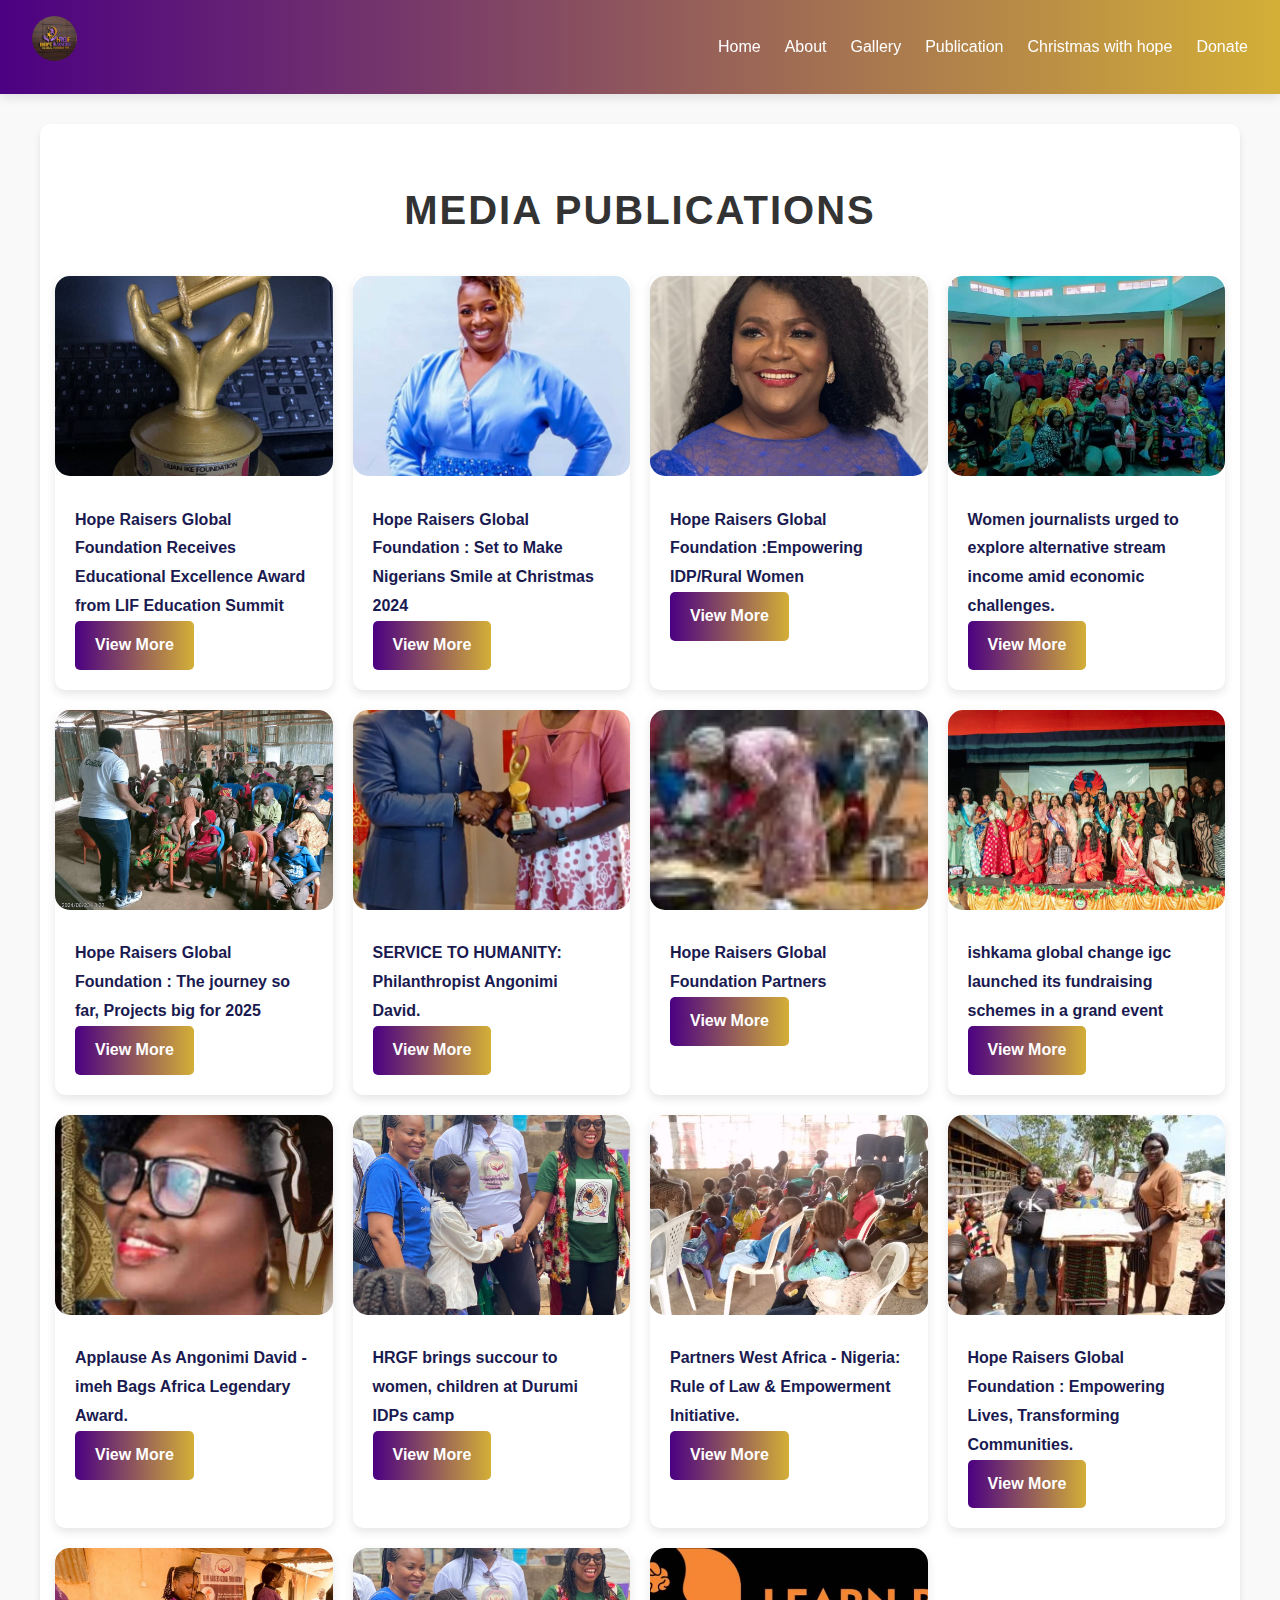
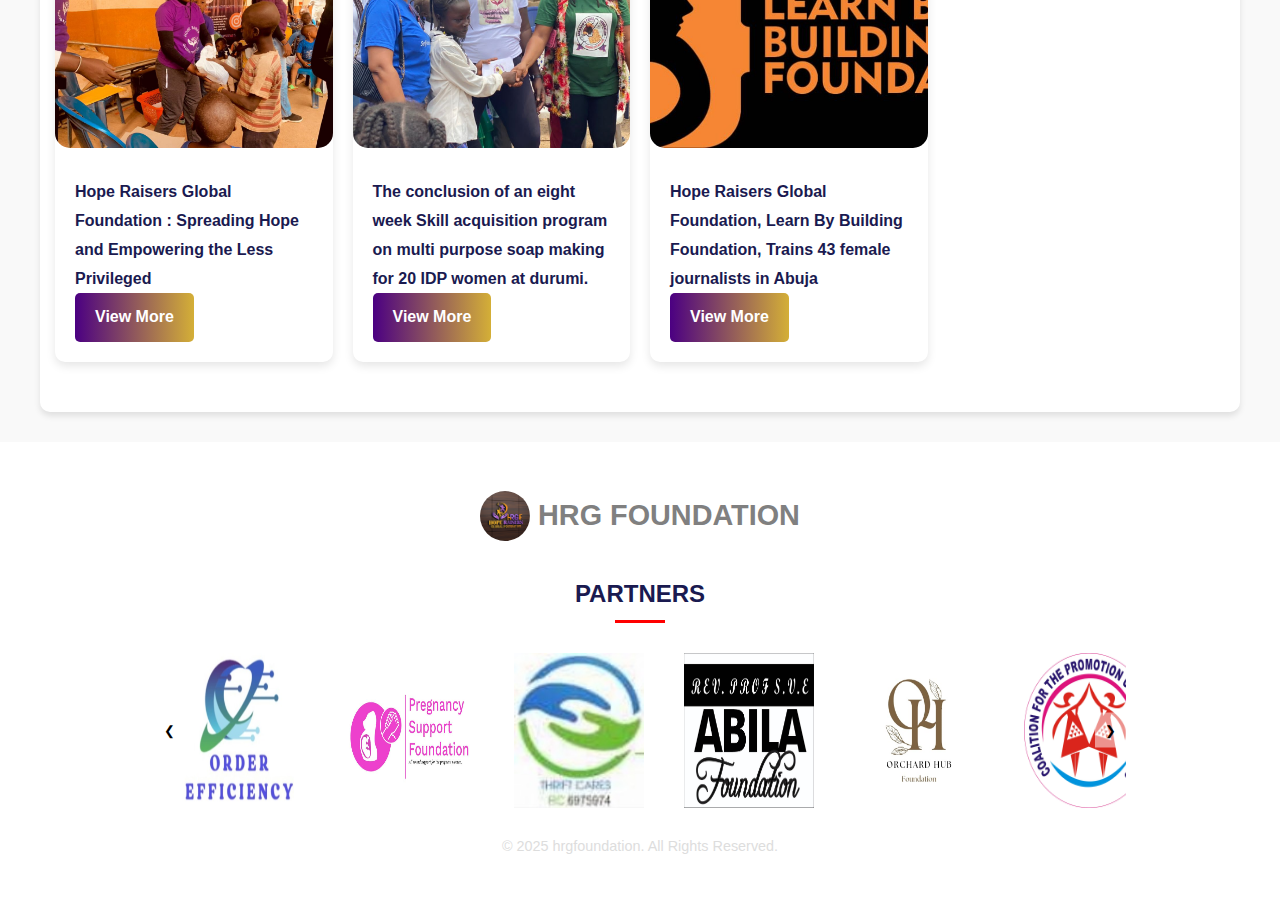
<file: publication.html>
<!DOCTYPE html>
<html lang="en">
<head>
    <meta charset="UTF-8">
    <meta name="viewport" content="width=device-width, initial-scale=1.0">
    <title>Media Publications</title>
    <link rel="stylesheet" href="style.css">
    <style>

    .logo1 {
        width: 45px;
        height: 45px;
        border-radius: 50%;
    }

.media-publication {
    padding: 50px 15px;
    text-align: center;
    background-color: #ffffff;
    box-shadow: 0 4px 6px rgba(0, 0, 0, 0.1);
    border-radius: 10px;
    margin: 30px auto;
    max-width: 1200px;
}

.media-publication h2 {
    font-size: 2.5rem;
    color: linear-gradient(90deg, #4b0082, #d4af37);;
    margin-bottom: 30px;
    text-transform: uppercase;
    font-weight: bold;
    letter-spacing: 2px;
}

.media-grid {
    display: grid;
    grid-template-columns: repeat(auto-fit, minmax(250px, 1fr));
    gap: 20px;
    justify-items: center;
    align-items: stretch;
    padding: 0;
}

.media-card {
    background: #ffffff;
    border-radius: 10px;
    overflow: hidden;
    box-shadow: 0 4px 10px rgba(0, 0, 0, 0.1);
    transition: transform 0.3s ease, box-shadow 0.3s ease;
    text-align: left;
}

.media-card:hover {
    transform: scale(1.05);
    box-shadow: 0 8px 20px rgba(0, 0, 0, 0.2);
}

.media-card img {
    width: 100%;
    height: 200px;
    object-fit: cover;
}

.media-content {
    padding: 20px;
}

.media-content h3 {
    font-size: 1.5rem;
    color: #d4af37;
    margin-bottom: 15px;
}

.media-content p {
    font-size: 1rem;
    color: #555;
    margin-bottom: 20px;
    line-height: 1.8;
}

.view-more {
    display: inline-block;
    padding: 10px 20px;
    font-size: 1rem;
    font-weight: bold;
    color: #ffffff;
    background: linear-gradient(90deg, #4b0082, #d4af37);
    border: none;
    border-radius: 5px;
    text-decoration: none;
    transition: background-color 0.3s ease;
    text-align: center;
}

.view-more:hover {
    background-color:  #d4af37;
}

@media (max-width: 768px) {
    .media-publication {
        padding: 30px 10px;
    }

    .media-content h3 {
        font-size: 1.2rem;
    }

    .media-content p {
        font-size: 0.9rem;
    }

    .view-more {
        font-size: 0.9rem;
        padding: 8px 15px;
    }
}
@media (max-width: 768px) {
        .media-grid {
            grid-template-columns: repeat(2, 1fr);
        }
    }
    </style>
</head>
<body>
     <!-- Nav Section -->
     <nav>
        <div class="logo"><img src="./images/Screenshot 2025-01-23 093557.png" class="logo1" alt="logo"></div>
        <div class="menu">
            <a href="./index.html">Home</a>
            <a href="./about.html">About</a>
            <a href="./gallery.html">Gallery</a>
            <a href="./publication.html">Publication</a>
            <a href="./christmas-with-hope.html">Christmas with hope</a>
            <a href="./donation.html">Donate</a>
        
        </div>
        <div class="hamburger" onclick="toggleMenu()">&#9776;</div>
    </nav>  



    <section class="media-publication">
        <h2>Media Publications</h2>
        <div class="media-grid">
            <div class="media-card">
                <img src="./images/hrgf publications/pdd10.jpg" alt="Media Image 10">
                <div class="media-content">
                    <h4>Hope Raisers Global Foundation Receives Educational Excellence Award from LIF Education Summit</h4>
                    <a href="https://weekendersmagazine.com/hope-raisers-global-foundation-receives-educational-excellence-award-from-lif-education-summit/" class="view-more">View More</a>
                </div>
            </div>
            <div class="media-card">
                <img src="./images/hrgf publications/pdd11.jpg" alt="Media Image 11">
                <div class="media-content">
                    <h4>Hope Raisers Global Foundation : Set to Make Nigerians Smile at Christmas 2024</h4>
                    <a href="https://weekendersmagazine.com/hope-raisers-global-foundation-set-to-make-nigerians-smile-at-christmas-2024/" class="view-more">View More</a>
                </div>
            </div>
            <div class="media-card">
                <img src="./images/hrgf publications/pdd12.jpg" alt="Media Image 12">
                <div class="media-content">
                    <h4>Hope Raisers Global Foundation :Empowering IDP/Rural Women</h4>
                    <a href="https://weekendersmagazine.com/hope-raisers-global-foundation-empowering-idp-rural-women/" class="view-more">View More</a>
                </div>
            </div>
            <div class="media-card">
                <img src="./images/hrgf publications/pdd13.jpeg" alt="Media Image 13">
                <div class="media-content">
                    <h4>Women journalists urged to explore alternative stream income amid economic challenges.</h4>
                    <a href="https://africangazette.net/women-journalists-urged-to-explore-alternative-income-streams-amid-economic-challenges/" class="view-more">View More</a>
                </div>
            </div>
            <div class="media-card">
                <img src="./images/hrgf publications/pdd14.jpg" alt="Media Image 14">
                <div class="media-content">
                    <h4>Hope Raisers Global Foundation : The journey so far, Projects big for 2025</h4>
                    <a href="https://weekendersmagazine.com/hope-raisers-global-foundation-the-journey-so-far-projects-big-for-2025/" class="view-more">View More</a>
                </div>
            </div>
            <div class="media-card">
                <img src="./images/hrgf publications/pdd15.jpeg" alt="Media Image 15">
                <div class="media-content">
                    <h4>SERVICE TO HUMANITY: Philanthropist Angonimi David.</h4>
                    <a href="https://newswayafrica.blogspot.com/2024/09/angonimi.html" class="view-more">View More</a>
                </div>
            </div>
            <div class="media-card">
                <img src="./images/hrgf publications/pdd1.jpeg" alt="Media Image 1">
                <div class="media-content">
                    <h4>Hope Raisers Global Foundation Partners</h4>
                    <a href="https://newswayafrica.blogspot.com/2024/09/david-imeh.html" class="view-more">View More</a>
                </div>
            </div>
            <div class="media-card">
                <img src="./images/hrgf publications/pdd2.jpg" alt="Media Image 2">
                <div class="media-content">
                    <h4>ishkama global change igc launched its fundraising schemes in a grand event</h4>
                    <a href="https://nigeriavoguemediaintegrity.com.ng/2024/11/12/%e2%ad%90%ef%b8%8f-ishkama-global-change-igc-launched-its-%e2%ad%90%ef%b8%8ffundraising-schemes-in-grand-colourful-creme-de-la-creme-who-is-wh" class="view-more">View More</a>
                </div>
            </div>
            <div class="media-card">
                <img src="./images/hrgf publications/pdd3.jpeg" alt="Media Image 3">
                <div class="media-content">
                    <h4>Applause As Angonimi David -imeh Bags Africa Legendary Award.</h4>
                    <a href="https://newswayafrica.blogspot.com/2024/09/david.html" class="view-more">View More</a>
                </div>
            </div>
            <div class="media-card">
                <img src="./images/hrgf publications/pdd4.jpg" alt="Media Image 4">
                <div class="media-content">
                    <h4>HRGF brings succour to women, children at Durumi IDPs camp</h4>
                    <a href="https://blueprint.ng/hrgf-brings-succour-to-women-children-at-durumi-idps-camp/" class="view-more">View More</a>
                </div>
            </div>
            <div class="media-card">
                <img src="./images/hrgf publications/pdd5.jpg" alt="Media Image 5">
                <div class="media-content">
                    <h4>Partners West Africa - Nigeria: Rule of Law & Empowerment Initiative.</h4>
                    <a href="https://web.facebook.com/story.php?story_fbid=456202053727265&id=100080124214319&mibextid=oFDknk&rdid=I6dL72JWx8dL6ALs" class="view-more">View More</a>
                </div>
            </div>
            <div class="media-card">
                <img src="./images/hrgf publications/pdd6.jpeg" alt="Media Image 6">
                <div class="media-content">
                    <h4>Hope Raisers Global Foundation : Empowering Lives, Transforming Communities.</h4>
                    <a href="https://www.mywabashvalley.com/business/press-releases/ein-presswire/634555528/hoperaisers-global-foundatio-empowering-lives-transforming-communities/" class="view-more">View More</a>
                </div>
            </div>
            <div class="media-card">
                <img src="./images/hrgf publications/pdd7.jpg" alt="Media Image 7">
                <div class="media-content">
                    <h4>Hope Raisers Global Foundation : Spreading Hope and Empowering the Less Privileged</h4>
                    <a href="https://www.dcnewsnow.com/business/press-releases/ein-presswire/634555528/hoperaisers-global-foundatio-empowering-lives-transforming-communities/" class="view-more">View More</a>
                </div>
            </div>
            <div class="media-card">
                <img src="./images/hrgf publications/pdd8.jpg" alt="Media Image 8">
                <div class="media-content">
                    <h4>The conclusion of an eight week Skill acquisition program on multi purpose soap making for 20 IDP women at durumi.</h4>
                    <a href="https://blueprint.ng/group-empowers-20-women-at-abuja-idp-camp/" class="view-more">View More</a>
                </div>
            </div>
            <div class="media-card">
                <img src="./images/hrgf publications/pdd9.jpg" alt="Media Image 9">
                <div class="media-content">
                    <h4>Hope Raisers Global Foundation, Learn By Building Foundation, Trains 43 female journalists in Abuja</h4>
                    <a href="https://weekendersmagazine.com/hope-raisers-global-foundation-learn-by-building-foundation-trains-50-female-journalists-in-abuja/" class="view-more">View More</a>
                </div>
            </div>
            </div>
    </section>


    <footer>
        <div class="footer-content">
            <div class="footer-logo">
                <img src="./images/Screenshot 2025-01-23 093557.png" alt="Logo">
                <span>HRG FOUNDATION</span>
            </div>
        </div>

        <div class="sponsors">
            <h3>Partners</h3>
            <div class="carousel-container">
                <button class="carousel-btn prev" onclick="moveSlide(-1)">&#10094;</button>
                <div class="carousel" id="carousel">
                    <img src="./images/hrg logos/imgg1.jpeg" alt="Sponsor 1">
                    <img src="./images/hrg logos/imgg10.jpeg" alt="Sponsor 2">
                    <img src="./images/hrg logos/imgg11.jpeg" alt="Sponsor 3">
                    <img src="./images/hrg logos/imgg12.jpeg" alt="Sponsor 4">
                    <img src="./images/hrg logos/imgg13.jpeg" alt="Sponsor 5">
                    <img src="./images/hrg logos/imgg14.jpeg" alt="Sponsor 6">
                    <img src="./images/hrg logos/imgg15.jpeg" alt="Sponsor 7">
                    <img src="./images/hrg logos/imgg16.jpeg" alt="Sponsor 8">
                    <img src="./images/hrg logos/imgg17.jpg" alt="Sponsor 9">
                    <img src="./images/hrg logos/imgg2.jpeg" alt="Sponsor 15">
                    <img src="./images/hrg logos/imgg23.jpeg" alt="Sponsor 16">
                    <img src="./images/hrg logos/imgg4.jpeg" alt="Sponsor 17">
                    <img src="./images/hrg logos/imgg5.jpeg" alt="Sponsor 18">
                    <img src="./images/hrg logos/imgg6.jpeg" alt="Sponsor 19">
                    <img src="./images/hrg logos/imgg7.jpeg" alt="Sponsor 20">
                    <img src="./images/hrg logos/imgg8.jpeg" alt="Sponsor 21">
                    <img src="./images/hrg logos/imgg9.jpeg" alt="Sponsor 22">
                </div>
                <button class="carousel-btn next" onclick="moveSlide(1)">&#10095;</button>
            </div>
        </div>

        <div class="copyright">
            &copy; 2025 hrgfoundation. All Rights Reserved.
        </div>
    </footer>
    
    <script src="./script.js"></script>
</body>
</html>
</file>
<file: style.css>
/* General Reset */
* {
    margin: 0;
    padding: 0;
    box-sizing: border-box;
    scroll-behavior: smooth; /* Smooth scrolling for anchor links */
}

body {
    font-family: 'Poppins', sans-serif; /* Modern, clean font */
    line-height: 1.8;
    color: #333; /* Neutral text color */
    background-color: #f9f9f9; /* Subtle background */
    overflow-x: hidden;
}

/* Container */
.container {
    width: 90%;
    max-width: 1200px;
    margin: 0 auto;
}

/* About Us Section */
.about-section {
    background-color: #f4f9fd; /* Soft, elegant background */
    padding: 4rem 2rem;
    display: flex;
    flex-wrap: wrap;
    justify-content: center; /* Center content */
    gap: 2rem;
}

.about-container {
    max-width: 1200px;
    width: 100%;
    display: flex;
    align-items: center;
    gap: 3rem; /* Space between text and images */
    flex-wrap: wrap; /* Ensure wrapping on smaller screens */
}

/* About Text */
.about-text {
    flex: 1 1 50%; /* Take up half width on larger screens */
    text-align: left;
    font-family: 'Arial', sans-serif;
    color: #2c3e50; /* Dark, classic text color */
    padding: 1rem;
}

.about-text h2 {
    font-size: 2.5rem;
    color: #34495e; /* Elegant heading color */
    margin-bottom: 1rem;
    position: relative;
}

.about-text h2::after {
    content: '';
    width: 80px;
    height: 3px;
    background-color: #d4af37; /* Accent color */
    position: absolute;
    bottom: -5px;
    left: 0;
}

.about-text h3 {
    font-size: 1.8rem;
    color: #d4af37; /* Subheading with subtle contrast */
    margin-bottom: 1rem;
}

.about-text p {
    font-size: 1.1rem;
    line-height: 1.8;
    margin-bottom: 1.5rem;
}

.read-more-btn {
    background-color: #d4af37; /* Accent color */
    color: #fff;
    padding: 0.8rem 1.5rem;
    border: none;
    border-radius: 25px;
    font-size: 1rem;
    cursor: pointer;
    transition: all 0.3s ease;
    text-decoration: none;
}

.read-more-btn:hover {
    background-color: white; /* Darker hover effect */
    color: gray;
    transform: translateY(-3px); /* Slight lift on hover */
}


/* Mission Section */
.mission-section {
    background: linear-gradient(to bottom, #e8f3f8, #ffffff); /* Soft gradient */
    padding: 4rem 2rem;
    text-align: center;
    font-family: 'Roboto', sans-serif;
    color: #2c3e50; /* Dark gray for professional look */
}

.mission-section h2 {
    font-size: 2.0rem;
    color: #d4af37; /* Accent color */
    margin-bottom: 1rem;
}

.mission-section h3 {
    font-size: 1.8rem;
    color: #34495e; /* Subtle contrast */
    margin-bottom: 2rem;
    line-height: 1.4;
}.about-images {
    display: flex;
    flex-wrap: wrap; /* Ensure wrapping for smaller screens */
    justify-content: center; /* Center images */
    gap: 1.5rem; /* Spacing between images */
    position: relative;
}

img {
    width: 140px;
    height: 140px;
    border-radius: 15px;
}
.about-images .image-box {
    width: 140px;
    height: 140px;
    background-color: #dfe6e9;
    border: 2px solid #00cec9;
    border-radius: 15px;
    box-shadow: 0 6px 12px rgba(0, 0, 0, 0.1);
    transform: rotate(-3deg); /* Add a playful tilt */
    transition: all 0.3s ease;
    box-sizing: border-box; /* Ensure padding and borders are included in the width and height */
}

.about-images .image-box:hover {
    transform: rotate(0deg) scale(1.05); /* Straighten and scale on hover */
}

.about-images .image-box:nth-child(2) {
    margin-top: 30px; /* Offset second image */
}

.about-images .image-box:nth-child(3) {
    margin-top: -30px; /* Offset third image */
}

/* Media Queries for Responsiveness */
@media (max-width: 992px) {
    .about-container {
        flex-direction: column; /* Stack text and images vertically */
        gap: 2rem;
    }

    .about-text {
        text-align: center;
    }

    .about-images {
        gap: 1rem; /* Reduce spacing for smaller screens */
    }

    .about-images .image-box {
        max-width: 120px; /* Max width for smaller images */
        max-height: 120px; /* Ensure height adjusts properly */
    }
}

@media (max-width: 768px) {
    .about-text h2 {
        font-size: 2rem;
    }

    .about-text h3 {
        font-size: 1.5rem;
    }

    .about-text p {
        font-size: 1rem;
    }

    .about-images .image-box {
        max-width: 100px; /* Max width for even smaller screens */
        max-height: 100px; /* Max height for even smaller screens */
    }
}


.mission-section p {
    font-size: 1.2rem;
    line-height: 1.8;
    margin-bottom: 2.5rem;
    color: #555;
}

.mission-section .row {
    display: flex;
    justify-content: center;
    gap: 3rem;
    flex-wrap: wrap; /* Responsive for smaller screens */
    margin-bottom: 3rem;
}

.mission-section .col {
    background: #ffffff;
    border-radius: 15px;
    box-shadow: 0 4px 10px rgba(0, 0, 0, 0.1);
    padding: 1.5rem 2rem;
    width: 300px;
    transition: all 0.3s ease;
}

.mission-section .col:hover {
    transform: translateY(-5px); /* Slight hover effect */
    box-shadow: 0 6px 15px rgba(0, 0, 0, 0.2);
}

.mission-section .col h4 {
    font-size: 1.6rem;
    color: #d4af37;
    margin-bottom: 1rem;
}

.mission-section .col p {
    font-size: 1rem;
    color: #555;
}

/* Progress Bars */
.progress-bars {
    max-width: 800px;
    margin: 0 auto;
}

.progress {
    margin-bottom: 1.5rem;
}

.progress p {
    font-size: 1.2rem;
    margin-bottom: 0.5rem;
    color: #555;
}

.progress-bar {
    width: 100%;
    height: 10px;
    background: #dfe6e9; /* Light gray */
    border-radius: 10px;
    overflow: hidden;
    position: relative;
}

.progress-fill {
    height: 10px;
    background: #d4af37; /* Accent color */
    border-radius: 10px;
    transition: width 0.6s ease;
}

/* Facts Section */
.facts-section {
    background-color: #34495e; /* Dark background for contrast */
    color: #ecf0f1; /* Light text color */
    padding: 4rem 2rem;
    text-align: center;
}

.facts-section h3 {
    font-size: 2rem;
    color: #ffffff;
    margin-bottom: 2rem;
}

.facts-section .facts-list {
    list-style: none;
    padding: 0;
    margin: 0 auto;
    max-width: 800px;
    font-size: 1.2rem;
    line-height: 1.8;
}

.facts-section .facts-list li {
    position: relative;
    margin-bottom: 1.5rem;
    padding-left: 2.5rem;
}

.facts-section .facts-list li::before {
    content: "✔";
    color: #2ecc71; /* Green checkmark */
    font-size: 1.5rem;
    position: absolute;
    left: 0;
    top: 0;
    transform: translateY(-5px);
}

h3, h4 {
    margin: 0;
    color: #1a1a50;
}

/* Fun Facts Section */
.fun-facts {
    padding: 60px 20px;
    text-align: center;
    background-color: #fff;
}
.fun-facts h3 {
    font-size: 2.2rem;
    margin-bottom: 30px;
    color: #1a1a50;
}
.facts-container {
    display: flex;
    justify-content: space-evenly;
    flex-wrap: wrap;
}
.facts-container .fact-item {
    background-color: #f4f4f9;
    width: 250px;
    padding: 25px;
    border-radius: 15px;
    box-shadow: 0 6px 10px rgba(0, 0, 0, 0.1);
    margin: 15px;
    text-align: center;
    border: 2px solid #d4af37;
}
.facts-container .fact-item h4 {
    font-size: 2.0rem;
    color: #d4af37;
    margin-bottom: 10px;
}
.facts-container .fact-item p {
    font-size: 1rem;
    color: #555;
}

/* Media Queries for Responsiveness */
@media (max-width: 768px) {
    .mission-section .row {
        flex-direction: column;
        gap: 2rem;
    }

    .mission-section .col {
        width: 100%; /* Full width for small screens */
    }

    .facts-section h3 {
        font-size: 1.8rem;
    }

    .facts-section .facts-list li {
        font-size: 1rem;
    }
}

footer {
    background: white;
    color: gray;
    padding: 3rem 2rem;
    position: relative;
    text-align: center;
}

footer .footer-content {
    display: flex;
    flex-direction: column;
    align-items: center;
    gap: 1.5rem;
}

footer .footer-logo {
    display: flex;
    align-items: center;
    gap: 0.5rem;
    font-size: 1.8rem;
    font-weight: 700;
}

footer .footer-logo img {
    width: 50px;
    height: 50px;
    border-radius: 50%;
}

footer p {
    font-size: 1rem;
    max-width: 600px;
    line-height: 1.8;
}

footer .footer-links {
    display: flex;
    flex-wrap: wrap;
    gap: 1rem;
    justify-content: center;
}

footer .footer-links a {
    color: gray;
    font-size: 1rem;
    text-decoration: none;
    font-weight: 600;
    transition: color 0.3s ease;
}

footer .footer-links a:hover {
    color: #d4af37;
}

footer .social-icons {
    display: flex;
    gap: 1rem;
}


footer .copyright {
    font-size: 0.9rem;
    margin-top: 1rem;
    color: #ddd;
}

/* Responsive Design */
@media (max-width: 768px) {
    footer .footer-content {
        text-align: center;
    }

    footer p {
        font-size: 0.95rem;
    }
}

/* Media Queries for Responsiveness */
@media (max-width: 768px) {
    .hero-content h1 {
        font-size: 2.5rem;
    }

    .hero-content h2 {
        font-size: 1.5rem;
    }

    .hero-content p {
        font-size: 1rem;
    }
}

.sponsors {
    margin-top: 30px;
    width: 100%;
}
.sponsors h3 {
    font-size: 24px;
    margin-bottom: 20px;
    text-transform: uppercase;
    position: relative;
}
.sponsors h3::after {
    content: '';
    width: 50px;
    height: 3px;
    background-color: red;
    display: block;
    margin: 5px auto;
}
.carousel-container {
    position: relative;
    max-width: 80%;
    margin: auto;
    overflow: hidden;
}
.carousel {
    display: flex;
    transition: transform 0.5s ease-in-out;
}
.carousel img {
    width: 150px;
    height: auto;
    background: white;
    padding: 10px;
    border-radius: 5px;
    box-shadow: 0 0 10px rgba(255, 255, 255, 0.2);
    margin: 0 10px;
}
.carousel-btn {
    position: absolute;
    top: 50%;
    transform: translateY(-50%);
    background-color: rgba(255, 255, 255, 0.5);
    border: none;
    padding: 10px;
    cursor: pointer;
}
.prev {
    left: 0;
}
.next {
    right: 0;
}


nav {
    display: flex;
    justify-content: space-between;
    align-items: center;
    padding: 1rem 2rem;
    background: linear-gradient(90deg, #4b0082, #d4af37);
    color: white;
    position: sticky;
    top: 0;
    z-index: 1000;
    box-shadow: 0 4px 10px rgba(0, 0, 0, 0.1);
}

nav .logo {
    font-size: 1.8rem;
    font-weight: bold;
    letter-spacing: 2px;
}

nav .menu {
    display: flex;
    gap: 1.5rem;
}

nav .menu a {
    text-decoration: none;
    color: white;
    font-size: 1rem;
    transition: color 0.3s;
}

nav .menu a:hover {
    color: #FFD700;
}

nav .hamburger {
    display: none;
    font-size: 1.8rem;
    cursor: pointer;
}

@media (max-width: 768px) {
    nav .menu {
        display: none;
        flex-direction: column;
        background: linear-gradient(90deg, #4b0082, #d4af37);
        position: absolute;
        top: 100%;
        right: 0;
        left: 0;
        padding: 10px;
        text-align: center;
    }

    nav .menu.active {
        display: flex;
    }

    nav .hamburger {
        display: block;
    }
}
</file>
